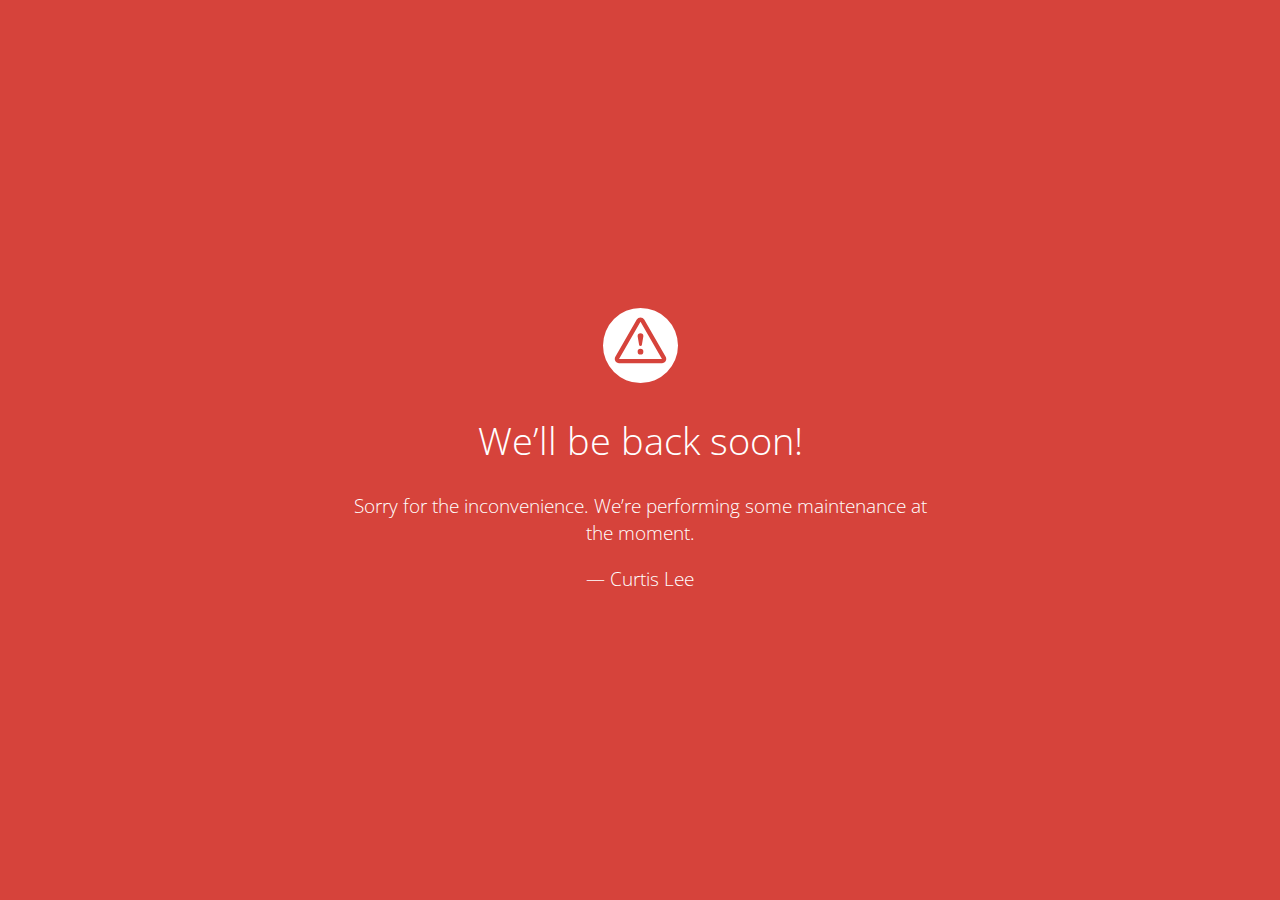
<file: maintain/index.html>
<!DOCTYPE html>
<html lang="en">
  <head>
    <title>Site Maintenance - CansCurtis</title>
    <meta name="robots" content="noindex,nofollow" />
    <meta name="googlebot" content="noindex,nofollow" />
    <link href="https://fonts.googleapis.com/css?family=Open+Sans:300,400,700" rel="stylesheet" />
    <meta name="viewport" content="width=device-width, initial-scale=1" />
    <style>
      html,
      body {
        padding: 0;
        margin: 0;
        width: 100%;
        height: 100%;
      }
      * {
        box-sizing: border-box;
      }
      body {
        text-align: center;
        padding: 0;
        background: #d6433b;
        color: #fff;
        font-family: Open Sans;
      }
      h1 {
        font-size: 2em;
        font-weight: 100;
        text-align: center;
      }
      body {
        font-family: Open Sans;
        font-weight: 100;
        font-size: 1.2em;
        color: #fff;
        text-align: center;
        display: -webkit-box;
        display: -ms-flexbox;
        display: flex;
        -webkit-box-pack: center;
        -ms-flex-pack: center;
        justify-content: center;
        -webkit-box-align: center;
        -ms-flex-align: center;
        align-items: center;
      }
      article {
        display: block;
        width: 700px;
        padding: 50px;
        margin: 0 auto;
      }
      a {
        color: #fff;
        font-weight: bold;
      }
      a:hover {
        text-decoration: none;
      }
      svg {
        width: 75px;
        margin-top: 1em;
      }
    </style>
  </head>
  <body>
    <article>
      <svg xmlns="http://www.w3.org/2000/svg" viewBox="0 0 202.24 202.24">
        <defs>
          <style>
            .cls-1 {
              fill: #fff;
            }
          </style>
        </defs>
        <title>Asset 3</title>
        <g id="Layer_2" data-name="Layer 2">
          <g id="Capa_1" data-name="Capa 1">
            <path
              class="cls-1"
              d="M101.12,0A101.12,101.12,0,1,0,202.24,101.12,101.12,101.12,0,0,0,101.12,0ZM159,148.76H43.28a11.57,11.57,0,0,1-10-17.34L91.09,31.16a11.57,11.57,0,0,1,20.06,0L169,131.43a11.57,11.57,0,0,1-10,17.34Z"
            />
            <path
              class="cls-1"
              d="M101.12,36.93h0L43.27,137.21H159L101.13,36.94Zm0,88.7a7.71,7.71,0,1,1,7.71-7.71A7.71,7.71,0,0,1,101.12,125.63Zm7.71-50.13a7.56,7.56,0,0,1-.11,1.3l-3.8,22.49a3.86,3.86,0,0,1-7.61,0l-3.8-22.49a8,8,0,0,1-.11-1.3,7.71,7.71,0,1,1,15.43,0Z"
            />
          </g>
        </g>
      </svg>
      <h1>We&rsquo;ll be back soon!</h1>
      <div>
        <p>Sorry for the inconvenience. We&rsquo;re performing some maintenance at the moment.</p>
        <p>&mdash; Curtis Lee</p>
      </div>
    </article>
  </body>
</html>
</file>
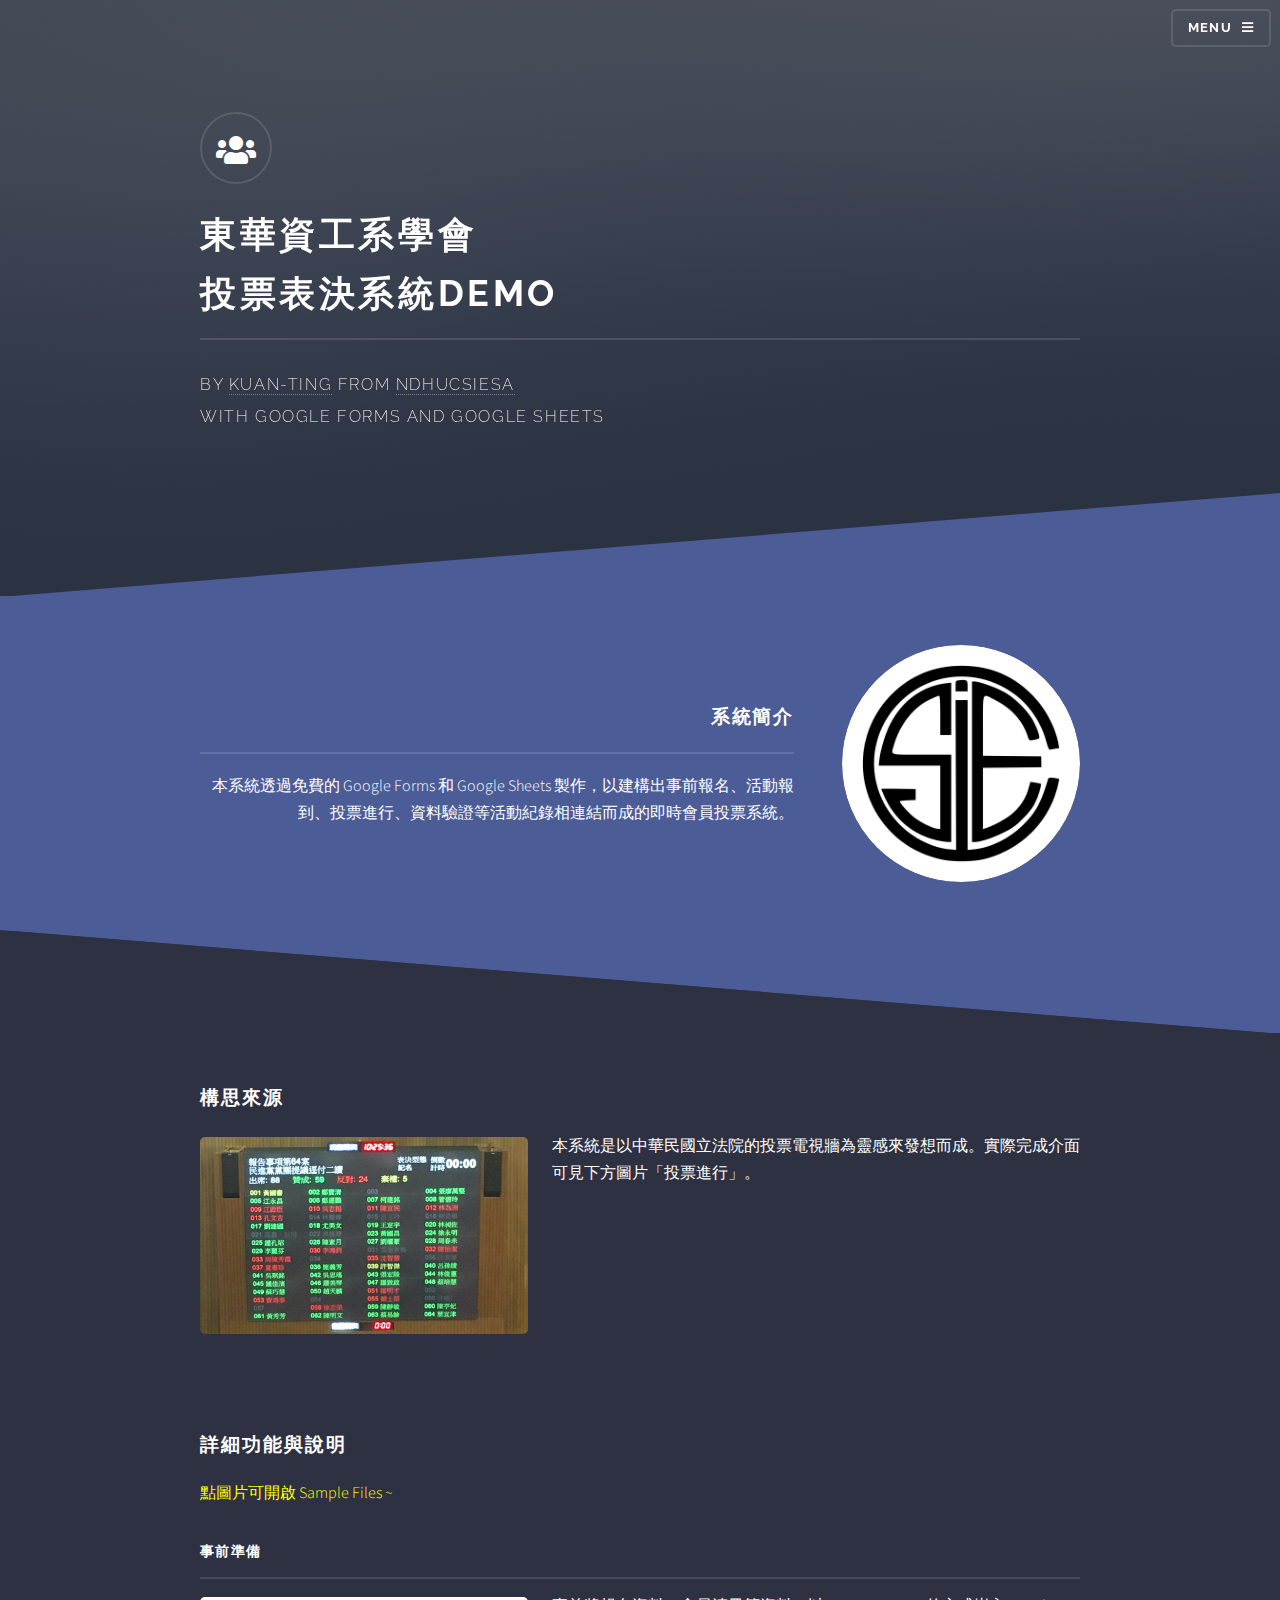
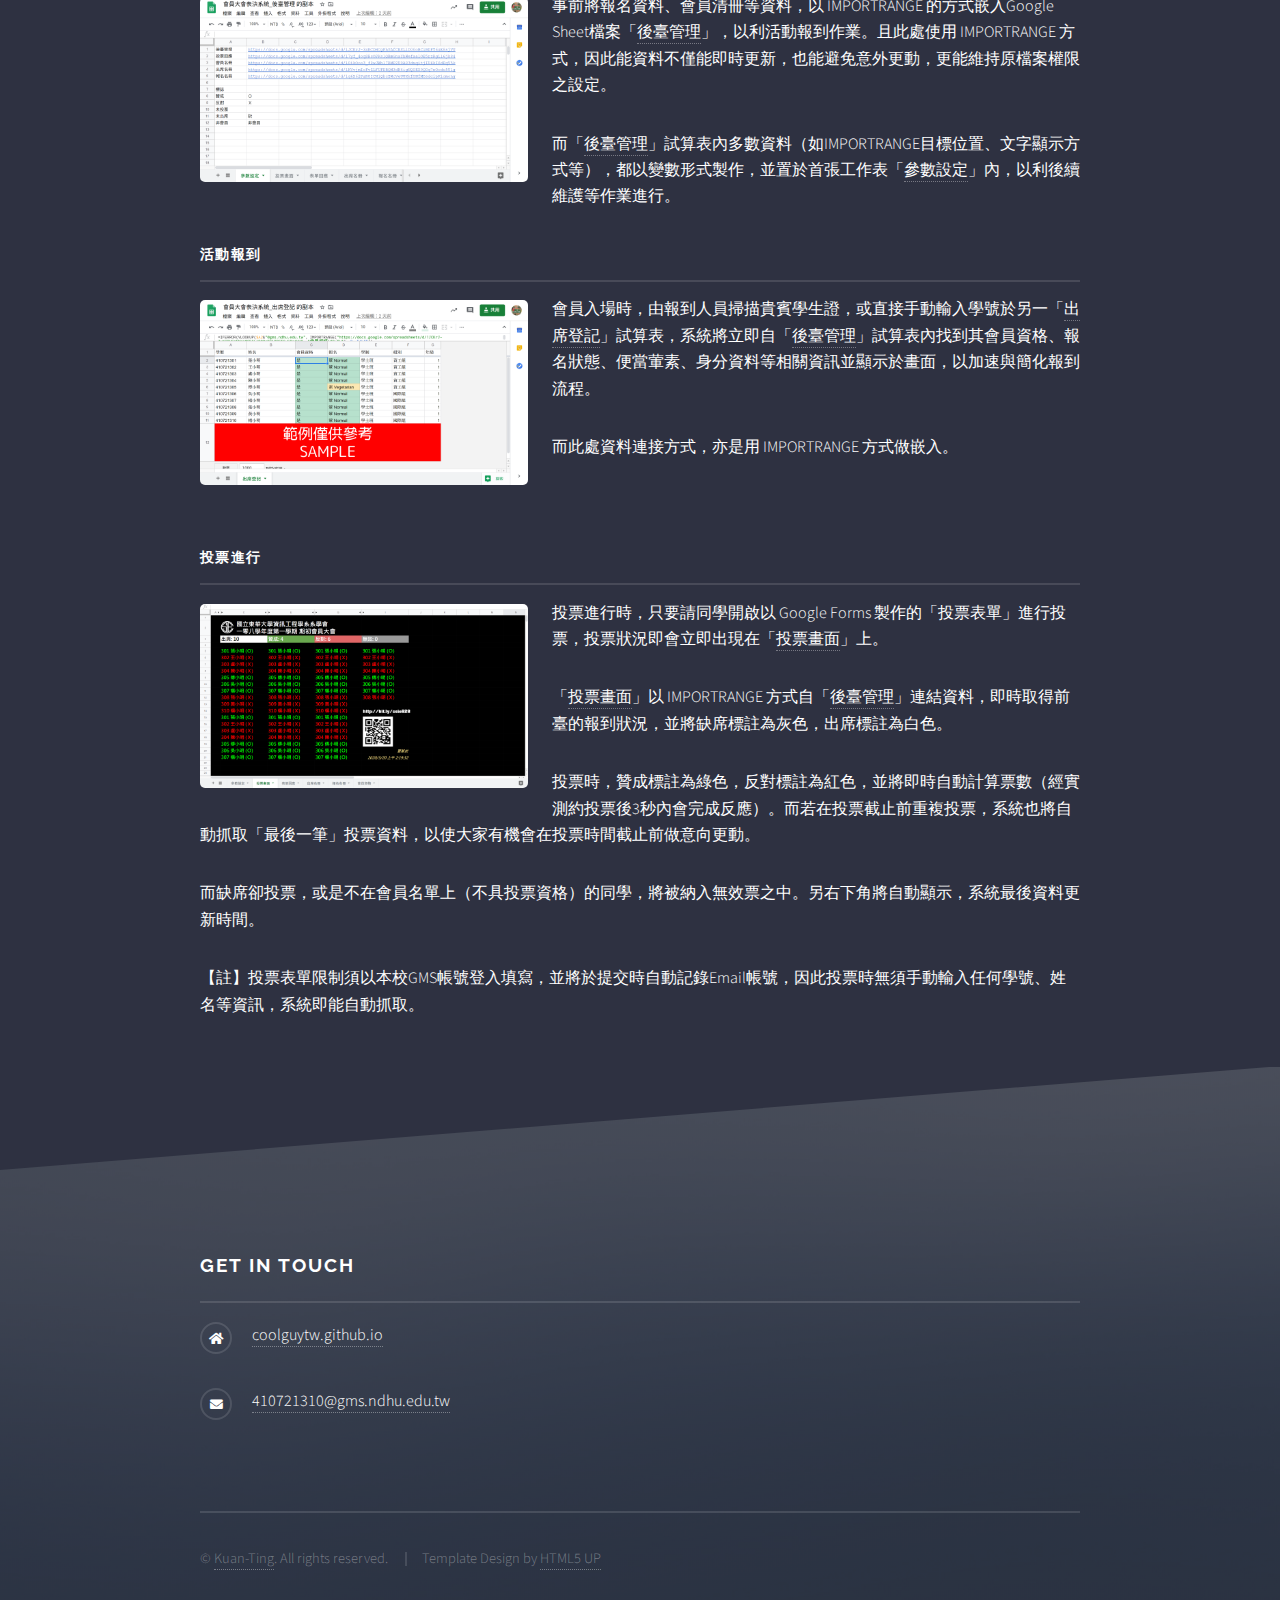
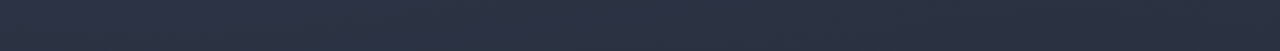
<file: project/2019/csie-voting19/index.html>
<!DOCTYPE html>
<!--
	Solid State by HTML5 UP
	html5up.net | @ajlkn
	Free for personal and commercial use under the CCA 3.0 license (html5up.net/license)
-->
<html>
  <head>
    <title>投票表決系統DEMO | Kuan-Ting</title>
    <meta charset="utf-8" />
    <meta
      name="viewport"
      content="width=device-width, initial-scale=1, user-scalable=no"
    />
    <link rel="stylesheet" href="assets/css/main.css" />
    <noscript
      ><link rel="stylesheet" href="assets/css/noscript.css"
    /></noscript>
    <link
      href="/assets/icons/favicon.ico"
      rel="shortcut icon"
      type="image/x-icon"
    />
    <link href="/assets/icons/favicon.ico" rel="bookmark" />
    <link
      href="/assets/icons/apple-touch-icon.png"
      rel="apple-touch-icon"
      type="image/png"
    />
  </head>
  <body class="is-preload">
    <!-- Page Wrapper -->
    <div id="page-wrapper">
      <!-- Header -->
      <header id="header" class="alt">
        <h1><a href="index.html">投票表決系統DEMO | Kuan-Ting</a></h1>
        <nav>
          <a href="#menu">Menu</a>
        </nav>
      </header>

      <!-- Menu -->
      <nav id="menu">
        <div class="inner">
          <h2>投票表決系統DEMO<br />By Kuan-Ting</h2>
          <ul class="links">
            <li><a href="#intro">系統簡介</a></li>
            <li><a href="#details">詳細功能與說明</a></li>
            <li><a href="/">GET IN TOUCH</a></li>
          </ul>
          <a href="#" class="close">Close</a>
        </div>
      </nav>

      <!-- Banner -->
      <section id="banner">
        <div class="inner">
          <div class="logo"><span class="icon solid fa-users"></span></div>
          <h2>東華資工系學會<br />投票表決系統DEMO</h2>
          <p>
            By
            <a target="_blank" href="https://coolguytw.github.io/">Kuan-Ting</a>
            from
            <a target="_blank" href="https://ndhucsiesa.blogspot.com/"
              >NDHUCSIESA</a
            ><br />with Google Forms and Google Sheets
          </p>
        </div>
      </section>

      <!-- Wrapper -->
      <section id="wrapper">
        <!-- Intro -->
        <section id="intro" class="wrapper spotlight style1">
          <div class="inner">
            <a href="#" class="image"
              ><img src="images/ndhucsiesa_logo.png" alt=""
            /></a>
            <div class="content">
              <h2 class="major">系統簡介</h2>
              <p>
                本系統透過免費的 Google Forms 和 Google Sheets
                製作，以建構出事前報名、活動報到、投票進行、資料驗證等活動紀錄相連結而成的即時會員投票系統。
              </p>
            </div>
          </div>
        </section>

        <!-- Details -->
        <section id="details" class="wrapper alt style1">
          <div class="inner">
            <h2>構思來源</h2>
            <p>
              <span class="image left"
                ><img
                  src="images/legislature.jpg"
                  alt="立法院投票電視牆" /></span
              >本系統是以中華民國立法院的投票電視牆為靈感來發想而成。實際完成介面可見下方圖片「投票進行」。
            </p>
            <br /><br /><br /><br /><br /><br /><br /><br />

            <h2>詳細功能與說明</h2>
            <p style="color: yellow">點圖片可開啟 Sample Files ~</p>
            <h3 class="major">事前準備</h3>
            <p>
              <span class="image left"
                ><a
                  target="blank"
                  href="https://drive.google.com/open?id=1JCKrJ-3xKCDHCgFhYAfCESL1D00oBC1BDFT6uE8sjVU"
                  title="事前準備"
                  ><img
                    src="images/screenshot01.png"
                    alt="事前準備" /></a></span
              >事前將報名資料、會員清冊等資料，以 IMPORTRANGE 的方式嵌入Google
              Sheet檔案「<a
                target="blank"
                href="https://drive.google.com/open?id=1JCKrJ-3xKCDHCgFhYAfCESL1D00oBC1BDFT6uE8sjVU"
                >後臺管理</a
              >」，以利活動報到作業。且此處使用 IMPORTRANGE
              方式，因此能資料不僅能即時更新，也能避免意外更動，更能維持原檔案權限之設定。
            </p>
            <p>
              而「<a
                target="blank"
                href=" https://drive.google.com/open?id=1JCKrJ-3xKCDHCgFhYAfCESL1D00oBC1BDFT6uE8sjVU"
                >後臺管理</a
              >」試算表內多數資料（如IMPORTRANGE目標位置、文字顯示方式等），都以變數形式製作，並置於首張工作表「<a
                target="blank"
                href="https://docs.google.com/spreadsheets/d/1JCKrJ-3xKCDHCgFhYAfCESL1D00oBC1BDFT6uE8sjVU/edit#gid=1357248473"
                >參數設定</a
              >」內，以利後續維護等作業進行。
            </p>

            <h3 class="major">活動報到</h3>
            <p>
              <span class="image left"
                ><a
                  target="blank"
                  href="https://drive.google.com/open?id=1KVvjmIoFvZLFUFDBQM3dN4igNQOEX9QDq7nOodu5U1g"
                  title="會員入場"
                  ><img
                    src="images/screenshot02.png"
                    alt="活動報到" /></a></span
              >會員入場時，由報到人員掃描貴賓學生證，或直接手動輸入學號於另一「<a
                target="blank"
                href="https://drive.google.com/open?id=1KVvjmIoFvZLFUFDBQM3dN4igNQOEX9QDq7nOodu5U1g"
                >出席登記</a
              >」試算表，系統將立即自「<a
                target="blank"
                href="https://drive.google.com/open?id=1JCKrJ-3xKCDHCgFhYAfCESL1D00oBC1BDFT6uE8sjVU"
                >後臺管理</a
              >」試算表內找到其會員資格、報名狀態、便當葷素、身分資料等相關資訊並顯示於畫面，以加速與簡化報到流程。
            </p>
            <p>而此處資料連接方式，亦是用 IMPORTRANGE 方式做嵌入。</p>
            <br /><br />

            <h3 class="major">投票進行</h3>
            <p>
              <span class="image left"
                ><a
                  target="blank"
                  href="https://drive.google.com/open?id=1UKg3ooxEU3pmkzBhVmnc7JZNTf9WFcHidUvTNvfTfbw"
                  title="會員入場"
                  ><img
                    src="images/screenshot03.png"
                    alt="投票進行" /></a></span
              >投票進行時，只要請同學開啟以 Google Forms
              製作的「投票表單」進行投票，投票狀況即會立即出現在「<a
                target="blank"
                href="https://docs.google.com/forms/d/e/1FAIpQLSedKtFA9jhAfjaoER38psKA85rZqG67lqlcsPlODMVQ80o3cg/viewform"
                >投票畫面</a
              >」上。
            </p>
            <p>
              「<a
                target="blank"
                href="https://docs.google.com/forms/d/e/1FAIpQLSedKtFA9jhAfjaoER38psKA85rZqG67lqlcsPlODMVQ80o3cg/viewform"
                >投票畫面</a
              >」以 IMPORTRANGE 方式自「<a
                target="blank"
                href="https://drive.google.com/open?id=1JCKrJ-3xKCDHCgFhYAfCESL1D00oBC1BDFT6uE8sjVU"
                >後臺管理</a
              >」連結資料，即時取得前臺的報到狀況，並將缺席標註為灰色，出席標註為白色。
            </p>
            <p>
              投票時，贊成標註為綠色，反對標註為紅色，並將即時自動計算票數（經實測約投票後3秒內會完成反應）。而若在投票截止前重複投票，系統也將自動抓取「最後一筆」投票資料，以使大家有機會在投票時間截止前做意向更動。
            </p>
            <p>
              而缺席卻投票，或是不在會員名單上（不具投票資格）的同學，將被納入無效票之中。另右下角將自動顯示，系統最後資料更新時間。
            </p>
            <p>
              【註】投票表單限制須以本校GMS帳號登入填寫，並將於提交時自動記錄Email帳號，因此投票時無須手動輸入任何學號、姓名等資訊，系統即能自動抓取。
            </p>
          </div>
        </section>
      </section>

      <!-- Footer -->
      <section id="footer">
        <div class="inner">
          <h2 class="major">Get in touch</h2>
          <ul class="contact">
            <li class="icon solid fa-home">
              <a target="_blank" href="https://coolguytw.github.io/"
                >coolguytw.github.io</a
              >
            </li>
            <li class="icon solid fa-envelope">
              <a
                target="_blank"
                href="mailto:410721310@gms.ndhu.edu.tw?subject=&body=From%20coolguytw.github.io/csie-voting19%0A"
                >410721310@gms.ndhu.edu.tw</a
              >
            </li>
          </ul>

          <ul class="copyright">
            <li>
              &copy; <a href="https://coolguytw.github.io/">Kuan-Ting</a>. All
              rights reserved.
            </li>
            <li>
              Template Design by <a href="http://html5up.net">HTML5 UP</a>
            </li>
          </ul>
        </div>
      </section>
    </div>

    <!-- Scripts -->
    <script src="assets/js/jquery.min.js"></script>
    <script src="assets/js/jquery.scrollex.min.js"></script>
    <script src="assets/js/browser.min.js"></script>
    <script src="assets/js/breakpoints.min.js"></script>
    <script src="assets/js/util.js"></script>
    <script src="assets/js/main.js"></script>
  </body>
</html>
</file>
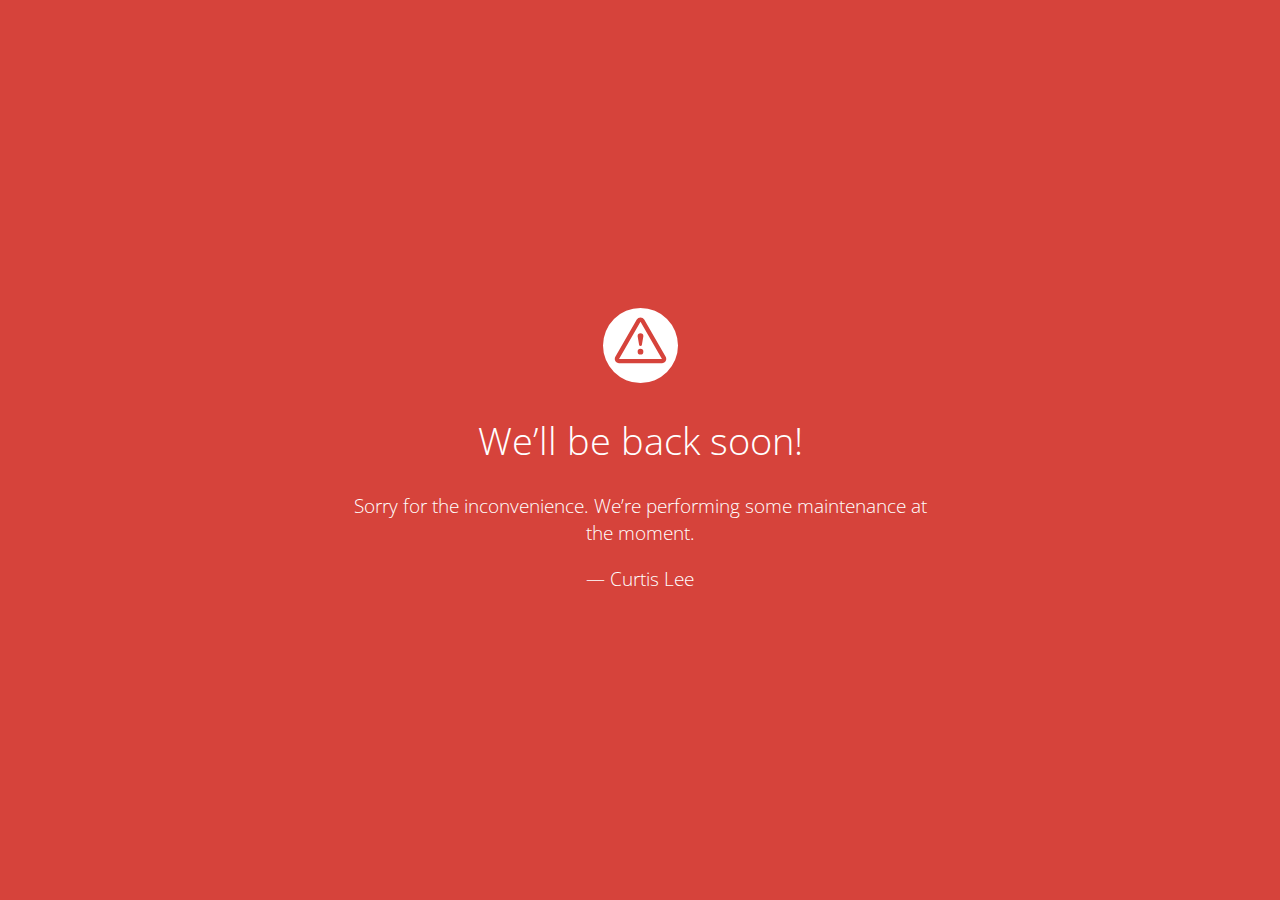
<file: maintenance.html>
<!doctype html>
<title>Site Maintenance - CansCurtis</title>
<link href="https://fonts.googleapis.com/css?family=Open+Sans:300,400,700" rel="stylesheet">
<meta name="viewport" content="width=device-width, initial-scale=1" >
<style>
  html, body { padding: 0; margin: 0; width: 100%; height: 100%; }
  * {box-sizing: border-box;}
  body { text-align: center; padding: 0; background: #d6433b; color: #fff; font-family: Open Sans; }
  h1 { font-size: 2em; font-weight: 100; text-align: center;}
  body { font-family: Open Sans; font-weight: 100; font-size: 1.2em; color: #fff; text-align: center; display: -webkit-box; display: -ms-flexbox; display: flex; -webkit-box-pack: center; -ms-flex-pack: center; justify-content: center; -webkit-box-align: center; -ms-flex-align: center; align-items: center;}
  article { display: block; width: 700px; padding: 50px; margin: 0 auto; }
  a { color: #fff; font-weight: bold;}
  a:hover { text-decoration: none; }
  svg { width: 75px; margin-top: 1em; }
</style>

<article>
    <svg xmlns="http://www.w3.org/2000/svg" viewBox="0 0 202.24 202.24"><defs><style>.cls-1{fill:#fff;}</style></defs><title>Asset 3</title><g id="Layer_2" data-name="Layer 2"><g id="Capa_1" data-name="Capa 1"><path class="cls-1" d="M101.12,0A101.12,101.12,0,1,0,202.24,101.12,101.12,101.12,0,0,0,101.12,0ZM159,148.76H43.28a11.57,11.57,0,0,1-10-17.34L91.09,31.16a11.57,11.57,0,0,1,20.06,0L169,131.43a11.57,11.57,0,0,1-10,17.34Z"/><path class="cls-1" d="M101.12,36.93h0L43.27,137.21H159L101.13,36.94Zm0,88.7a7.71,7.71,0,1,1,7.71-7.71A7.71,7.71,0,0,1,101.12,125.63Zm7.71-50.13a7.56,7.56,0,0,1-.11,1.3l-3.8,22.49a3.86,3.86,0,0,1-7.61,0l-3.8-22.49a8,8,0,0,1-.11-1.3,7.71,7.71,0,1,1,15.43,0Z"/></g></g></svg>
    <h1>We&rsquo;ll be back soon!</h1>
    <div>
        <p>Sorry for the inconvenience. We&rsquo;re performing some maintenance at the moment.</p>
        <p>&mdash; Curtis Lee</p>
    </div>
</article>
</file>
<file: project/2019/csie-voting19/assets/css/noscript.css>
/*
	Solid State by HTML5 UP
	html5up.net | @ajlkn
	Free for personal and commercial use under the CCA 3.0 license (html5up.net/license)
*/

/* Banner */

	body.is-preload #banner .logo {
		-moz-transform: none;
		-webkit-transform: none;
		-ms-transform: none;
		transform: none;
		opacity: 1;
	}

	body.is-preload #banner h2 {
		opacity: 1;
		-moz-transform: none;
		-webkit-transform: none;
		-ms-transform: none;
		transform: none;
		-moz-filter: none;
		-webkit-filter: none;
		-ms-filter: none;
		filter: none;
	}

	body.is-preload #banner p {
		opacity: 01;
		-moz-transform: none;
		-webkit-transform: none;
		-ms-transform: none;
		transform: none;
		-moz-filter: none;
		-webkit-filter: none;
		-ms-filter: none;
		filter: none;
	}
</file>
<file: project/2019/csie-voting19/assets/css/main.css>
@import url(fontawesome-all.min.css);
@import url("https://fonts.googleapis.com/css?family=Raleway:200,700|Source+Sans+Pro:300,600,300italic,600italic");

/*
	Solid State by HTML5 UP
	html5up.net | @ajlkn
	Free for personal and commercial use under the CCA 3.0 license (html5up.net/license)
*/

html, body, div, span, applet, object,
iframe, h1, h2, h3, h4, h5, h6, p, blockquote,
pre, a, abbr, acronym, address, big, cite,
code, del, dfn, em, img, ins, kbd, q, s, samp,
small, strike, strong, sub, sup, tt, var, b,
u, i, center, dl, dt, dd, ol, ul, li, fieldset,
form, label, legend, table, caption, tbody,
tfoot, thead, tr, th, td, article, aside,
canvas, details, embed, figure, figcaption,
footer, header, hgroup, menu, nav, output, ruby,
section, summary, time, mark, audio, video {
	margin: 0;
	padding: 0;
	border: 0;
	font-size: 100%;
	font: inherit;
	vertical-align: baseline;}

article, aside, details, figcaption, figure,
footer, header, hgroup, menu, nav, section {
	display: block;}

body {
	line-height: 1;
}

ol, ul {
	list-style: none;
}

blockquote, q {
	quotes: none;
}

	blockquote:before, blockquote:after, q:before, q:after {
		content: '';
		content: none;
	}

table {
	border-collapse: collapse;
	border-spacing: 0;
}

body {
	-webkit-text-size-adjust: none;
}

mark {
	background-color: transparent;
	color: inherit;
}

input::-moz-focus-inner {
	border: 0;
	padding: 0;
}

input, select, textarea {
	-moz-appearance: none;
	-webkit-appearance: none;
	-ms-appearance: none;
	appearance: none;
}

/* Basic */

	@-ms-viewport {
		width: device-width;
	}

	body {
		-ms-overflow-style: scrollbar;
	}

	@media screen and (max-width: 480px) {

		html, body {
			min-width: 320px;
		}

	}

	html {
		box-sizing: border-box;
	}

	*, *:before, *:after {
		box-sizing: inherit;
	}

	body {
		background-color: #2e3141;
		background-image: linear-gradient(to top, rgba(46, 49, 65, 0.8), rgba(46, 49, 65, 0.8)), url("../../images/bg.jpg");
		background-size: auto, cover;
		background-attachment: fixed, fixed;
		background-position: center, center;
	}

		body.is-preload *, body.is-preload *:before, body.is-preload *:after {
			-moz-animation: none !important;
			-webkit-animation: none !important;
			-ms-animation: none !important;
			animation: none !important;
			-moz-transition: none !important;
			-webkit-transition: none !important;
			-ms-transition: none !important;
			transition: none !important;
		}

/* Type */

	body, input, select, textarea {
		color: #ffffff;
		font-family: "Source Sans Pro", Helvetica, sans-serif;
		font-size: 16.5pt;
		font-weight: 300;
		line-height: 1.65;
	}

		@media screen and (max-width: 1680px) {

			body, input, select, textarea {
				font-size: 13pt;
			}

		}

		@media screen and (max-width: 1280px) {

			body, input, select, textarea {
				font-size: 12pt;
			}

		}

		@media screen and (max-width: 980px) {

			body, input, select, textarea {
				font-size: 12pt;
			}

		}

		@media screen and (max-width: 736px) {

			body, input, select, textarea {
				font-size: 12pt;
			}

		}

		@media screen and (max-width: 480px) {

			body, input, select, textarea {
				font-size: 12pt;
			}

		}

	a {
		-moz-transition: color 0.2s ease-in-out, border-bottom-color 0.2s ease-in-out;
		-webkit-transition: color 0.2s ease-in-out, border-bottom-color 0.2s ease-in-out;
		-ms-transition: color 0.2s ease-in-out, border-bottom-color 0.2s ease-in-out;
		transition: color 0.2s ease-in-out, border-bottom-color 0.2s ease-in-out;
		border-bottom: dotted 1px rgba(255, 255, 255, 0.35);
		color: #ffffff;
		text-decoration: none;
	}

		a:hover {
			border-bottom-color: transparent;
			color: #ffffff !important;
		}

		a.special:not(.button) {
			text-decoration: none;
			border-bottom: 0;
			display: block;
			font-family: Raleway, Helvetica, sans-serif;
			font-size: 0.8em;
			font-weight: 700;
			letter-spacing: 0.1em;
			margin: 0 0 2em 0;
			text-transform: uppercase;
		}

			a.special:not(.button):before {
				-moz-osx-font-smoothing: grayscale;
				-webkit-font-smoothing: antialiased;
				display: inline-block;
				font-style: normal;
				font-variant: normal;
				text-rendering: auto;
				line-height: 1;
				text-transform: none !important;
				font-family: 'Font Awesome 5 Free';
				font-weight: 900;
			}

			a.special:not(.button):before {
				-moz-transition: background-color 0.2s ease-in-out;
				-webkit-transition: background-color 0.2s ease-in-out;
				-ms-transition: background-color 0.2s ease-in-out;
				transition: background-color 0.2s ease-in-out;
				border-radius: 100%;
				border: solid 2px rgba(255, 255, 255, 0.125);
				content: '\f105';
				display: inline-block;
				font-size: 1.25em;
				height: 2em;
				line-height: 1.75em;
				margin-right: 0.85em;
				text-align: center;
				text-indent: 0.15em;
				vertical-align: middle;
				width: 2em;
			}

			a.special:not(.button):hover:before {
				background-color: rgba(255, 255, 255, 0.025);
			}

			a.special:not(.button):active:before {
				background-color: rgba(255, 255, 255, 0.075);
			}

	strong, b {
		color: #ffffff;
		font-weight: 600;
	}

	em, i {
		font-style: italic;
	}

	p {
		margin: 0 0 2em 0;
	}

	h1, h2, h3, h4, h5, h6 {
		color: #ffffff;
		font-family: Raleway, Helvetica, sans-serif;
		font-weight: 700;
		letter-spacing: 0.1em;
		margin: 0 0 1em 0;
		text-transform: uppercase;
	}

		h1 a, h2 a, h3 a, h4 a, h5 a, h6 a {
			color: inherit;
			text-decoration: none;
			border-bottom: 0;
		}

		h1 span, h2 span, h3 span, h4 span, h5 span, h6 span {
			font-weight: 200;
		}

		h1.major, h2.major, h3.major, h4.major, h5.major, h6.major {
			padding-bottom: 1em;
			border-bottom: solid 2px rgba(255, 255, 255, 0.125);
		}

	h2 {
		font-size: 1.2em;
	}

	h3 {
		font-size: 0.9em;
	}

	h4 {
		font-size: 0.7em;
	}

	h5 {
		font-size: 0.7em;
	}

	h6 {
		font-size: 0.7em;
	}

	@media screen and (max-width: 736px) {

		h2 {
			font-size: 1em;
		}

		h3 {
			font-size: 0.8em;
		}

	}

	sub {
		font-size: 0.8em;
		position: relative;
		top: 0.5em;
	}

	sup {
		font-size: 0.8em;
		position: relative;
		top: -0.5em;
	}

	blockquote {
		border-left: solid 4px rgba(255, 255, 255, 0.125);
		font-style: italic;
		margin: 0 0 2em 0;
		padding: 0.5em 0 0.5em 2em;
	}

	code {
		background: rgba(255, 255, 255, 0.025);
		border-radius: 5px;
		border: solid 2px rgba(255, 255, 255, 0.125);
		font-family: "Courier New", monospace;
		font-size: 0.9em;
		margin: 0 0.25em;
		padding: 0.25em 0.65em;
	}

	pre {
		-webkit-overflow-scrolling: touch;
		font-family: "Courier New", monospace;
		font-size: 0.9em;
		margin: 0 0 2em 0;
	}

		pre code {
			display: block;
			line-height: 1.75em;
			padding: 1em 1.5em;
			overflow-x: auto;
		}

	hr {
		border: 0;
		border-bottom: solid 2px rgba(255, 255, 255, 0.125);
		margin: 2.5em 0;
	}

		hr.major {
			margin: 4em 0;
		}

	.align-left {
		text-align: left;
	}

	.align-center {
		text-align: center;
	}

	.align-right {
		text-align: right;
	}

/* Row */

	.row {
		display: flex;
		flex-wrap: wrap;
		box-sizing: border-box;
		align-items: stretch;
	}

		.row > * {
			box-sizing: border-box;
		}

		.row.gtr-uniform > * > :last-child {
			margin-bottom: 0;
		}

		.row.aln-left {
			justify-content: flex-start;
		}

		.row.aln-center {
			justify-content: center;
		}

		.row.aln-right {
			justify-content: flex-end;
		}

		.row.aln-top {
			align-items: flex-start;
		}

		.row.aln-middle {
			align-items: center;
		}

		.row.aln-bottom {
			align-items: flex-end;
		}

		.row > .imp {
			order: -1;
		}

		.row > .col-1 {
			width: 8.33333%;
		}

		.row > .off-1 {
			margin-left: 8.33333%;
		}

		.row > .col-2 {
			width: 16.66667%;
		}

		.row > .off-2 {
			margin-left: 16.66667%;
		}

		.row > .col-3 {
			width: 25%;
		}

		.row > .off-3 {
			margin-left: 25%;
		}

		.row > .col-4 {
			width: 33.33333%;
		}

		.row > .off-4 {
			margin-left: 33.33333%;
		}

		.row > .col-5 {
			width: 41.66667%;
		}

		.row > .off-5 {
			margin-left: 41.66667%;
		}

		.row > .col-6 {
			width: 50%;
		}

		.row > .off-6 {
			margin-left: 50%;
		}

		.row > .col-7 {
			width: 58.33333%;
		}

		.row > .off-7 {
			margin-left: 58.33333%;
		}

		.row > .col-8 {
			width: 66.66667%;
		}

		.row > .off-8 {
			margin-left: 66.66667%;
		}

		.row > .col-9 {
			width: 75%;
		}

		.row > .off-9 {
			margin-left: 75%;
		}

		.row > .col-10 {
			width: 83.33333%;
		}

		.row > .off-10 {
			margin-left: 83.33333%;
		}

		.row > .col-11 {
			width: 91.66667%;
		}

		.row > .off-11 {
			margin-left: 91.66667%;
		}

		.row > .col-12 {
			width: 100%;
		}

		.row > .off-12 {
			margin-left: 100%;
		}

		.row.gtr-0 {
			margin-top: 0;
			margin-left: 0em;
		}

			.row.gtr-0 > * {
				padding: 0 0 0 0em;
			}

			.row.gtr-0.gtr-uniform {
				margin-top: 0em;
			}

				.row.gtr-0.gtr-uniform > * {
					padding-top: 0em;
				}

		.row.gtr-25 {
			margin-top: 0;
			margin-left: -0.4375em;
		}

			.row.gtr-25 > * {
				padding: 0 0 0 0.4375em;
			}

			.row.gtr-25.gtr-uniform {
				margin-top: -0.4375em;
			}

				.row.gtr-25.gtr-uniform > * {
					padding-top: 0.4375em;
				}

		.row.gtr-50 {
			margin-top: 0;
			margin-left: -0.875em;
		}

			.row.gtr-50 > * {
				padding: 0 0 0 0.875em;
			}

			.row.gtr-50.gtr-uniform {
				margin-top: -0.875em;
			}

				.row.gtr-50.gtr-uniform > * {
					padding-top: 0.875em;
				}

		.row {
			margin-top: 0;
			margin-left: -1.75em;
		}

			.row > * {
				padding: 0 0 0 1.75em;
			}

			.row.gtr-uniform {
				margin-top: -1.75em;
			}

				.row.gtr-uniform > * {
					padding-top: 1.75em;
				}

		.row.gtr-150 {
			margin-top: 0;
			margin-left: -2.625em;
		}

			.row.gtr-150 > * {
				padding: 0 0 0 2.625em;
			}

			.row.gtr-150.gtr-uniform {
				margin-top: -2.625em;
			}

				.row.gtr-150.gtr-uniform > * {
					padding-top: 2.625em;
				}

		.row.gtr-200 {
			margin-top: 0;
			margin-left: -3.5em;
		}

			.row.gtr-200 > * {
				padding: 0 0 0 3.5em;
			}

			.row.gtr-200.gtr-uniform {
				margin-top: -3.5em;
			}

				.row.gtr-200.gtr-uniform > * {
					padding-top: 3.5em;
				}

		@media screen and (max-width: 1680px) {

			.row {
				display: flex;
				flex-wrap: wrap;
				box-sizing: border-box;
				align-items: stretch;
			}

				.row > * {
					box-sizing: border-box;
				}

				.row.gtr-uniform > * > :last-child {
					margin-bottom: 0;
				}

				.row.aln-left {
					justify-content: flex-start;
				}

				.row.aln-center {
					justify-content: center;
				}

				.row.aln-right {
					justify-content: flex-end;
				}

				.row.aln-top {
					align-items: flex-start;
				}

				.row.aln-middle {
					align-items: center;
				}

				.row.aln-bottom {
					align-items: flex-end;
				}

				.row > .imp-xlarge {
					order: -1;
				}

				.row > .col-1-xlarge {
					width: 8.33333%;
				}

				.row > .off-1-xlarge {
					margin-left: 8.33333%;
				}

				.row > .col-2-xlarge {
					width: 16.66667%;
				}

				.row > .off-2-xlarge {
					margin-left: 16.66667%;
				}

				.row > .col-3-xlarge {
					width: 25%;
				}

				.row > .off-3-xlarge {
					margin-left: 25%;
				}

				.row > .col-4-xlarge {
					width: 33.33333%;
				}

				.row > .off-4-xlarge {
					margin-left: 33.33333%;
				}

				.row > .col-5-xlarge {
					width: 41.66667%;
				}

				.row > .off-5-xlarge {
					margin-left: 41.66667%;
				}

				.row > .col-6-xlarge {
					width: 50%;
				}

				.row > .off-6-xlarge {
					margin-left: 50%;
				}

				.row > .col-7-xlarge {
					width: 58.33333%;
				}

				.row > .off-7-xlarge {
					margin-left: 58.33333%;
				}

				.row > .col-8-xlarge {
					width: 66.66667%;
				}

				.row > .off-8-xlarge {
					margin-left: 66.66667%;
				}

				.row > .col-9-xlarge {
					width: 75%;
				}

				.row > .off-9-xlarge {
					margin-left: 75%;
				}

				.row > .col-10-xlarge {
					width: 83.33333%;
				}

				.row > .off-10-xlarge {
					margin-left: 83.33333%;
				}

				.row > .col-11-xlarge {
					width: 91.66667%;
				}

				.row > .off-11-xlarge {
					margin-left: 91.66667%;
				}

				.row > .col-12-xlarge {
					width: 100%;
				}

				.row > .off-12-xlarge {
					margin-left: 100%;
				}

				.row.gtr-0 {
					margin-top: 0;
					margin-left: 0em;
				}

					.row.gtr-0 > * {
						padding: 0 0 0 0em;
					}

					.row.gtr-0.gtr-uniform {
						margin-top: 0em;
					}

						.row.gtr-0.gtr-uniform > * {
							padding-top: 0em;
						}

				.row.gtr-25 {
					margin-top: 0;
					margin-left: -0.4375em;
				}

					.row.gtr-25 > * {
						padding: 0 0 0 0.4375em;
					}

					.row.gtr-25.gtr-uniform {
						margin-top: -0.4375em;
					}

						.row.gtr-25.gtr-uniform > * {
							padding-top: 0.4375em;
						}

				.row.gtr-50 {
					margin-top: 0;
					margin-left: -0.875em;
				}

					.row.gtr-50 > * {
						padding: 0 0 0 0.875em;
					}

					.row.gtr-50.gtr-uniform {
						margin-top: -0.875em;
					}

						.row.gtr-50.gtr-uniform > * {
							padding-top: 0.875em;
						}

				.row {
					margin-top: 0;
					margin-left: -1.75em;
				}

					.row > * {
						padding: 0 0 0 1.75em;
					}

					.row.gtr-uniform {
						margin-top: -1.75em;
					}

						.row.gtr-uniform > * {
							padding-top: 1.75em;
						}

				.row.gtr-150 {
					margin-top: 0;
					margin-left: -2.625em;
				}

					.row.gtr-150 > * {
						padding: 0 0 0 2.625em;
					}

					.row.gtr-150.gtr-uniform {
						margin-top: -2.625em;
					}

						.row.gtr-150.gtr-uniform > * {
							padding-top: 2.625em;
						}

				.row.gtr-200 {
					margin-top: 0;
					margin-left: -3.5em;
				}

					.row.gtr-200 > * {
						padding: 0 0 0 3.5em;
					}

					.row.gtr-200.gtr-uniform {
						margin-top: -3.5em;
					}

						.row.gtr-200.gtr-uniform > * {
							padding-top: 3.5em;
						}

		}

		@media screen and (max-width: 1280px) {

			.row {
				display: flex;
				flex-wrap: wrap;
				box-sizing: border-box;
				align-items: stretch;
			}

				.row > * {
					box-sizing: border-box;
				}

				.row.gtr-uniform > * > :last-child {
					margin-bottom: 0;
				}

				.row.aln-left {
					justify-content: flex-start;
				}

				.row.aln-center {
					justify-content: center;
				}

				.row.aln-right {
					justify-content: flex-end;
				}

				.row.aln-top {
					align-items: flex-start;
				}

				.row.aln-middle {
					align-items: center;
				}

				.row.aln-bottom {
					align-items: flex-end;
				}

				.row > .imp-large {
					order: -1;
				}

				.row > .col-1-large {
					width: 8.33333%;
				}

				.row > .off-1-large {
					margin-left: 8.33333%;
				}

				.row > .col-2-large {
					width: 16.66667%;
				}

				.row > .off-2-large {
					margin-left: 16.66667%;
				}

				.row > .col-3-large {
					width: 25%;
				}

				.row > .off-3-large {
					margin-left: 25%;
				}

				.row > .col-4-large {
					width: 33.33333%;
				}

				.row > .off-4-large {
					margin-left: 33.33333%;
				}

				.row > .col-5-large {
					width: 41.66667%;
				}

				.row > .off-5-large {
					margin-left: 41.66667%;
				}

				.row > .col-6-large {
					width: 50%;
				}

				.row > .off-6-large {
					margin-left: 50%;
				}

				.row > .col-7-large {
					width: 58.33333%;
				}

				.row > .off-7-large {
					margin-left: 58.33333%;
				}

				.row > .col-8-large {
					width: 66.66667%;
				}

				.row > .off-8-large {
					margin-left: 66.66667%;
				}

				.row > .col-9-large {
					width: 75%;
				}

				.row > .off-9-large {
					margin-left: 75%;
				}

				.row > .col-10-large {
					width: 83.33333%;
				}

				.row > .off-10-large {
					margin-left: 83.33333%;
				}

				.row > .col-11-large {
					width: 91.66667%;
				}

				.row > .off-11-large {
					margin-left: 91.66667%;
				}

				.row > .col-12-large {
					width: 100%;
				}

				.row > .off-12-large {
					margin-left: 100%;
				}

				.row.gtr-0 {
					margin-top: 0;
					margin-left: 0em;
				}

					.row.gtr-0 > * {
						padding: 0 0 0 0em;
					}

					.row.gtr-0.gtr-uniform {
						margin-top: 0em;
					}

						.row.gtr-0.gtr-uniform > * {
							padding-top: 0em;
						}

				.row.gtr-25 {
					margin-top: 0;
					margin-left: -0.4375em;
				}

					.row.gtr-25 > * {
						padding: 0 0 0 0.4375em;
					}

					.row.gtr-25.gtr-uniform {
						margin-top: -0.4375em;
					}

						.row.gtr-25.gtr-uniform > * {
							padding-top: 0.4375em;
						}

				.row.gtr-50 {
					margin-top: 0;
					margin-left: -0.875em;
				}

					.row.gtr-50 > * {
						padding: 0 0 0 0.875em;
					}

					.row.gtr-50.gtr-uniform {
						margin-top: -0.875em;
					}

						.row.gtr-50.gtr-uniform > * {
							padding-top: 0.875em;
						}

				.row {
					margin-top: 0;
					margin-left: -1.75em;
				}

					.row > * {
						padding: 0 0 0 1.75em;
					}

					.row.gtr-uniform {
						margin-top: -1.75em;
					}

						.row.gtr-uniform > * {
							padding-top: 1.75em;
						}

				.row.gtr-150 {
					margin-top: 0;
					margin-left: -2.625em;
				}

					.row.gtr-150 > * {
						padding: 0 0 0 2.625em;
					}

					.row.gtr-150.gtr-uniform {
						margin-top: -2.625em;
					}

						.row.gtr-150.gtr-uniform > * {
							padding-top: 2.625em;
						}

				.row.gtr-200 {
					margin-top: 0;
					margin-left: -3.5em;
				}

					.row.gtr-200 > * {
						padding: 0 0 0 3.5em;
					}

					.row.gtr-200.gtr-uniform {
						margin-top: -3.5em;
					}

						.row.gtr-200.gtr-uniform > * {
							padding-top: 3.5em;
						}

		}

		@media screen and (max-width: 980px) {

			.row {
				display: flex;
				flex-wrap: wrap;
				box-sizing: border-box;
				align-items: stretch;
			}

				.row > * {
					box-sizing: border-box;
				}

				.row.gtr-uniform > * > :last-child {
					margin-bottom: 0;
				}

				.row.aln-left {
					justify-content: flex-start;
				}

				.row.aln-center {
					justify-content: center;
				}

				.row.aln-right {
					justify-content: flex-end;
				}

				.row.aln-top {
					align-items: flex-start;
				}

				.row.aln-middle {
					align-items: center;
				}

				.row.aln-bottom {
					align-items: flex-end;
				}

				.row > .imp-medium {
					order: -1;
				}

				.row > .col-1-medium {
					width: 8.33333%;
				}

				.row > .off-1-medium {
					margin-left: 8.33333%;
				}

				.row > .col-2-medium {
					width: 16.66667%;
				}

				.row > .off-2-medium {
					margin-left: 16.66667%;
				}

				.row > .col-3-medium {
					width: 25%;
				}

				.row > .off-3-medium {
					margin-left: 25%;
				}

				.row > .col-4-medium {
					width: 33.33333%;
				}

				.row > .off-4-medium {
					margin-left: 33.33333%;
				}

				.row > .col-5-medium {
					width: 41.66667%;
				}

				.row > .off-5-medium {
					margin-left: 41.66667%;
				}

				.row > .col-6-medium {
					width: 50%;
				}

				.row > .off-6-medium {
					margin-left: 50%;
				}

				.row > .col-7-medium {
					width: 58.33333%;
				}

				.row > .off-7-medium {
					margin-left: 58.33333%;
				}

				.row > .col-8-medium {
					width: 66.66667%;
				}

				.row > .off-8-medium {
					margin-left: 66.66667%;
				}

				.row > .col-9-medium {
					width: 75%;
				}

				.row > .off-9-medium {
					margin-left: 75%;
				}

				.row > .col-10-medium {
					width: 83.33333%;
				}

				.row > .off-10-medium {
					margin-left: 83.33333%;
				}

				.row > .col-11-medium {
					width: 91.66667%;
				}

				.row > .off-11-medium {
					margin-left: 91.66667%;
				}

				.row > .col-12-medium {
					width: 100%;
				}

				.row > .off-12-medium {
					margin-left: 100%;
				}

				.row.gtr-0 {
					margin-top: 0;
					margin-left: 0em;
				}

					.row.gtr-0 > * {
						padding: 0 0 0 0em;
					}

					.row.gtr-0.gtr-uniform {
						margin-top: 0em;
					}

						.row.gtr-0.gtr-uniform > * {
							padding-top: 0em;
						}

				.row.gtr-25 {
					margin-top: 0;
					margin-left: -0.4375em;
				}

					.row.gtr-25 > * {
						padding: 0 0 0 0.4375em;
					}

					.row.gtr-25.gtr-uniform {
						margin-top: -0.4375em;
					}

						.row.gtr-25.gtr-uniform > * {
							padding-top: 0.4375em;
						}

				.row.gtr-50 {
					margin-top: 0;
					margin-left: -0.875em;
				}

					.row.gtr-50 > * {
						padding: 0 0 0 0.875em;
					}

					.row.gtr-50.gtr-uniform {
						margin-top: -0.875em;
					}

						.row.gtr-50.gtr-uniform > * {
							padding-top: 0.875em;
						}

				.row {
					margin-top: 0;
					margin-left: -1.75em;
				}

					.row > * {
						padding: 0 0 0 1.75em;
					}

					.row.gtr-uniform {
						margin-top: -1.75em;
					}

						.row.gtr-uniform > * {
							padding-top: 1.75em;
						}

				.row.gtr-150 {
					margin-top: 0;
					margin-left: -2.625em;
				}

					.row.gtr-150 > * {
						padding: 0 0 0 2.625em;
					}

					.row.gtr-150.gtr-uniform {
						margin-top: -2.625em;
					}

						.row.gtr-150.gtr-uniform > * {
							padding-top: 2.625em;
						}

				.row.gtr-200 {
					margin-top: 0;
					margin-left: -3.5em;
				}

					.row.gtr-200 > * {
						padding: 0 0 0 3.5em;
					}

					.row.gtr-200.gtr-uniform {
						margin-top: -3.5em;
					}

						.row.gtr-200.gtr-uniform > * {
							padding-top: 3.5em;
						}

		}

		@media screen and (max-width: 736px) {

			.row {
				display: flex;
				flex-wrap: wrap;
				box-sizing: border-box;
				align-items: stretch;
			}

				.row > * {
					box-sizing: border-box;
				}

				.row.gtr-uniform > * > :last-child {
					margin-bottom: 0;
				}

				.row.aln-left {
					justify-content: flex-start;
				}

				.row.aln-center {
					justify-content: center;
				}

				.row.aln-right {
					justify-content: flex-end;
				}

				.row.aln-top {
					align-items: flex-start;
				}

				.row.aln-middle {
					align-items: center;
				}

				.row.aln-bottom {
					align-items: flex-end;
				}

				.row > .imp-small {
					order: -1;
				}

				.row > .col-1-small {
					width: 8.33333%;
				}

				.row > .off-1-small {
					margin-left: 8.33333%;
				}

				.row > .col-2-small {
					width: 16.66667%;
				}

				.row > .off-2-small {
					margin-left: 16.66667%;
				}

				.row > .col-3-small {
					width: 25%;
				}

				.row > .off-3-small {
					margin-left: 25%;
				}

				.row > .col-4-small {
					width: 33.33333%;
				}

				.row > .off-4-small {
					margin-left: 33.33333%;
				}

				.row > .col-5-small {
					width: 41.66667%;
				}

				.row > .off-5-small {
					margin-left: 41.66667%;
				}

				.row > .col-6-small {
					width: 50%;
				}

				.row > .off-6-small {
					margin-left: 50%;
				}

				.row > .col-7-small {
					width: 58.33333%;
				}

				.row > .off-7-small {
					margin-left: 58.33333%;
				}

				.row > .col-8-small {
					width: 66.66667%;
				}

				.row > .off-8-small {
					margin-left: 66.66667%;
				}

				.row > .col-9-small {
					width: 75%;
				}

				.row > .off-9-small {
					margin-left: 75%;
				}

				.row > .col-10-small {
					width: 83.33333%;
				}

				.row > .off-10-small {
					margin-left: 83.33333%;
				}

				.row > .col-11-small {
					width: 91.66667%;
				}

				.row > .off-11-small {
					margin-left: 91.66667%;
				}

				.row > .col-12-small {
					width: 100%;
				}

				.row > .off-12-small {
					margin-left: 100%;
				}

				.row.gtr-0 {
					margin-top: 0;
					margin-left: 0em;
				}

					.row.gtr-0 > * {
						padding: 0 0 0 0em;
					}

					.row.gtr-0.gtr-uniform {
						margin-top: 0em;
					}

						.row.gtr-0.gtr-uniform > * {
							padding-top: 0em;
						}

				.row.gtr-25 {
					margin-top: 0;
					margin-left: -0.3125em;
				}

					.row.gtr-25 > * {
						padding: 0 0 0 0.3125em;
					}

					.row.gtr-25.gtr-uniform {
						margin-top: -0.3125em;
					}

						.row.gtr-25.gtr-uniform > * {
							padding-top: 0.3125em;
						}

				.row.gtr-50 {
					margin-top: 0;
					margin-left: -0.625em;
				}

					.row.gtr-50 > * {
						padding: 0 0 0 0.625em;
					}

					.row.gtr-50.gtr-uniform {
						margin-top: -0.625em;
					}

						.row.gtr-50.gtr-uniform > * {
							padding-top: 0.625em;
						}

				.row {
					margin-top: 0;
					margin-left: -1.25em;
				}

					.row > * {
						padding: 0 0 0 1.25em;
					}

					.row.gtr-uniform {
						margin-top: -1.25em;
					}

						.row.gtr-uniform > * {
							padding-top: 1.25em;
						}

				.row.gtr-150 {
					margin-top: 0;
					margin-left: -1.875em;
				}

					.row.gtr-150 > * {
						padding: 0 0 0 1.875em;
					}

					.row.gtr-150.gtr-uniform {
						margin-top: -1.875em;
					}

						.row.gtr-150.gtr-uniform > * {
							padding-top: 1.875em;
						}

				.row.gtr-200 {
					margin-top: 0;
					margin-left: -2.5em;
				}

					.row.gtr-200 > * {
						padding: 0 0 0 2.5em;
					}

					.row.gtr-200.gtr-uniform {
						margin-top: -2.5em;
					}

						.row.gtr-200.gtr-uniform > * {
							padding-top: 2.5em;
						}

		}

		@media screen and (max-width: 480px) {

			.row {
				display: flex;
				flex-wrap: wrap;
				box-sizing: border-box;
				align-items: stretch;
			}

				.row > * {
					box-sizing: border-box;
				}

				.row.gtr-uniform > * > :last-child {
					margin-bottom: 0;
				}

				.row.aln-left {
					justify-content: flex-start;
				}

				.row.aln-center {
					justify-content: center;
				}

				.row.aln-right {
					justify-content: flex-end;
				}

				.row.aln-top {
					align-items: flex-start;
				}

				.row.aln-middle {
					align-items: center;
				}

				.row.aln-bottom {
					align-items: flex-end;
				}

				.row > .imp-xsmall {
					order: -1;
				}

				.row > .col-1-xsmall {
					width: 8.33333%;
				}

				.row > .off-1-xsmall {
					margin-left: 8.33333%;
				}

				.row > .col-2-xsmall {
					width: 16.66667%;
				}

				.row > .off-2-xsmall {
					margin-left: 16.66667%;
				}

				.row > .col-3-xsmall {
					width: 25%;
				}

				.row > .off-3-xsmall {
					margin-left: 25%;
				}

				.row > .col-4-xsmall {
					width: 33.33333%;
				}

				.row > .off-4-xsmall {
					margin-left: 33.33333%;
				}

				.row > .col-5-xsmall {
					width: 41.66667%;
				}

				.row > .off-5-xsmall {
					margin-left: 41.66667%;
				}

				.row > .col-6-xsmall {
					width: 50%;
				}

				.row > .off-6-xsmall {
					margin-left: 50%;
				}

				.row > .col-7-xsmall {
					width: 58.33333%;
				}

				.row > .off-7-xsmall {
					margin-left: 58.33333%;
				}

				.row > .col-8-xsmall {
					width: 66.66667%;
				}

				.row > .off-8-xsmall {
					margin-left: 66.66667%;
				}

				.row > .col-9-xsmall {
					width: 75%;
				}

				.row > .off-9-xsmall {
					margin-left: 75%;
				}

				.row > .col-10-xsmall {
					width: 83.33333%;
				}

				.row > .off-10-xsmall {
					margin-left: 83.33333%;
				}

				.row > .col-11-xsmall {
					width: 91.66667%;
				}

				.row > .off-11-xsmall {
					margin-left: 91.66667%;
				}

				.row > .col-12-xsmall {
					width: 100%;
				}

				.row > .off-12-xsmall {
					margin-left: 100%;
				}

				.row.gtr-0 {
					margin-top: 0;
					margin-left: 0em;
				}

					.row.gtr-0 > * {
						padding: 0 0 0 0em;
					}

					.row.gtr-0.gtr-uniform {
						margin-top: 0em;
					}

						.row.gtr-0.gtr-uniform > * {
							padding-top: 0em;
						}

				.row.gtr-25 {
					margin-top: 0;
					margin-left: -0.3125em;
				}

					.row.gtr-25 > * {
						padding: 0 0 0 0.3125em;
					}

					.row.gtr-25.gtr-uniform {
						margin-top: -0.3125em;
					}

						.row.gtr-25.gtr-uniform > * {
							padding-top: 0.3125em;
						}

				.row.gtr-50 {
					margin-top: 0;
					margin-left: -0.625em;
				}

					.row.gtr-50 > * {
						padding: 0 0 0 0.625em;
					}

					.row.gtr-50.gtr-uniform {
						margin-top: -0.625em;
					}

						.row.gtr-50.gtr-uniform > * {
							padding-top: 0.625em;
						}

				.row {
					margin-top: 0;
					margin-left: -1.25em;
				}

					.row > * {
						padding: 0 0 0 1.25em;
					}

					.row.gtr-uniform {
						margin-top: -1.25em;
					}

						.row.gtr-uniform > * {
							padding-top: 1.25em;
						}

				.row.gtr-150 {
					margin-top: 0;
					margin-left: -1.875em;
				}

					.row.gtr-150 > * {
						padding: 0 0 0 1.875em;
					}

					.row.gtr-150.gtr-uniform {
						margin-top: -1.875em;
					}

						.row.gtr-150.gtr-uniform > * {
							padding-top: 1.875em;
						}

				.row.gtr-200 {
					margin-top: 0;
					margin-left: -2.5em;
				}

					.row.gtr-200 > * {
						padding: 0 0 0 2.5em;
					}

					.row.gtr-200.gtr-uniform {
						margin-top: -2.5em;
					}

						.row.gtr-200.gtr-uniform > * {
							padding-top: 2.5em;
						}

		}

		@media screen and (max-width: 360px) {

			.row {
				display: flex;
				flex-wrap: wrap;
				box-sizing: border-box;
				align-items: stretch;
			}

				.row > * {
					box-sizing: border-box;
				}

				.row.gtr-uniform > * > :last-child {
					margin-bottom: 0;
				}

				.row.aln-left {
					justify-content: flex-start;
				}

				.row.aln-center {
					justify-content: center;
				}

				.row.aln-right {
					justify-content: flex-end;
				}

				.row.aln-top {
					align-items: flex-start;
				}

				.row.aln-middle {
					align-items: center;
				}

				.row.aln-bottom {
					align-items: flex-end;
				}

				.row > .imp-xxsmall {
					order: -1;
				}

				.row > .col-1-xxsmall {
					width: 8.33333%;
				}

				.row > .off-1-xxsmall {
					margin-left: 8.33333%;
				}

				.row > .col-2-xxsmall {
					width: 16.66667%;
				}

				.row > .off-2-xxsmall {
					margin-left: 16.66667%;
				}

				.row > .col-3-xxsmall {
					width: 25%;
				}

				.row > .off-3-xxsmall {
					margin-left: 25%;
				}

				.row > .col-4-xxsmall {
					width: 33.33333%;
				}

				.row > .off-4-xxsmall {
					margin-left: 33.33333%;
				}

				.row > .col-5-xxsmall {
					width: 41.66667%;
				}

				.row > .off-5-xxsmall {
					margin-left: 41.66667%;
				}

				.row > .col-6-xxsmall {
					width: 50%;
				}

				.row > .off-6-xxsmall {
					margin-left: 50%;
				}

				.row > .col-7-xxsmall {
					width: 58.33333%;
				}

				.row > .off-7-xxsmall {
					margin-left: 58.33333%;
				}

				.row > .col-8-xxsmall {
					width: 66.66667%;
				}

				.row > .off-8-xxsmall {
					margin-left: 66.66667%;
				}

				.row > .col-9-xxsmall {
					width: 75%;
				}

				.row > .off-9-xxsmall {
					margin-left: 75%;
				}

				.row > .col-10-xxsmall {
					width: 83.33333%;
				}

				.row > .off-10-xxsmall {
					margin-left: 83.33333%;
				}

				.row > .col-11-xxsmall {
					width: 91.66667%;
				}

				.row > .off-11-xxsmall {
					margin-left: 91.66667%;
				}

				.row > .col-12-xxsmall {
					width: 100%;
				}

				.row > .off-12-xxsmall {
					margin-left: 100%;
				}

				.row.gtr-0 {
					margin-top: 0;
					margin-left: 0em;
				}

					.row.gtr-0 > * {
						padding: 0 0 0 0em;
					}

					.row.gtr-0.gtr-uniform {
						margin-top: 0em;
					}

						.row.gtr-0.gtr-uniform > * {
							padding-top: 0em;
						}

				.row.gtr-25 {
					margin-top: 0;
					margin-left: -0.3125em;
				}

					.row.gtr-25 > * {
						padding: 0 0 0 0.3125em;
					}

					.row.gtr-25.gtr-uniform {
						margin-top: -0.3125em;
					}

						.row.gtr-25.gtr-uniform > * {
							padding-top: 0.3125em;
						}

				.row.gtr-50 {
					margin-top: 0;
					margin-left: -0.625em;
				}

					.row.gtr-50 > * {
						padding: 0 0 0 0.625em;
					}

					.row.gtr-50.gtr-uniform {
						margin-top: -0.625em;
					}

						.row.gtr-50.gtr-uniform > * {
							padding-top: 0.625em;
						}

				.row {
					margin-top: 0;
					margin-left: -1.25em;
				}

					.row > * {
						padding: 0 0 0 1.25em;
					}

					.row.gtr-uniform {
						margin-top: -1.25em;
					}

						.row.gtr-uniform > * {
							padding-top: 1.25em;
						}

				.row.gtr-150 {
					margin-top: 0;
					margin-left: -1.875em;
				}

					.row.gtr-150 > * {
						padding: 0 0 0 1.875em;
					}

					.row.gtr-150.gtr-uniform {
						margin-top: -1.875em;
					}

						.row.gtr-150.gtr-uniform > * {
							padding-top: 1.875em;
						}

				.row.gtr-200 {
					margin-top: 0;
					margin-left: -2.5em;
				}

					.row.gtr-200 > * {
						padding: 0 0 0 2.5em;
					}

					.row.gtr-200.gtr-uniform {
						margin-top: -2.5em;
					}

						.row.gtr-200.gtr-uniform > * {
							padding-top: 2.5em;
						}

		}

/* Section/Article */

	section.special, article.special {
		text-align: center;
	}

/* Form */

	form {
		margin: 0 0 2em 0;
	}

		form > :last-child {
			margin-bottom: 0;
		}

		form > .fields {
			display: -moz-flex;
			display: -webkit-flex;
			display: -ms-flex;
			display: flex;
			-moz-flex-wrap: wrap;
			-webkit-flex-wrap: wrap;
			-ms-flex-wrap: wrap;
			flex-wrap: wrap;
			width: calc(100% + 3em);
			margin: -1.5em 0 2em -1.5em;
		}

			form > .fields > .field {
				-moz-flex-grow: 0;
				-webkit-flex-grow: 0;
				-ms-flex-grow: 0;
				flex-grow: 0;
				-moz-flex-shrink: 0;
				-webkit-flex-shrink: 0;
				-ms-flex-shrink: 0;
				flex-shrink: 0;
				padding: 1.5em 0 0 1.5em;
				width: calc(100% - 1.5em);
			}

				form > .fields > .field.half {
					width: calc(50% - 0.75em);
				}

				form > .fields > .field.third {
					width: calc(100%/3 - 0.5em);
				}

				form > .fields > .field.quarter {
					width: calc(25% - 0.375em);
				}

		@media screen and (max-width: 480px) {

			form > .fields {
				width: calc(100% + 3em);
				margin: -1.5em 0 2em -1.5em;
			}

				form > .fields > .field {
					padding: 1.5em 0 0 1.5em;
					width: calc(100% - 1.5em);
				}

					form > .fields > .field.half {
						width: calc(100% - 1.5em);
					}

					form > .fields > .field.third {
						width: calc(100% - 1.5em);
					}

					form > .fields > .field.quarter {
						width: calc(100% - 1.5em);
					}

		}

	label {
		color: #ffffff;
		display: block;
		font-family: Raleway, Helvetica, sans-serif;
		font-size: 0.8em;
		font-weight: 700;
		letter-spacing: 0.1em;
		margin: 0 0 0.7em 0;
		text-transform: uppercase;
	}

	input[type="text"],
	input[type="password"],
	input[type="email"],
	input[type="tel"],
	select,
	textarea {
		-moz-appearance: none;
		-webkit-appearance: none;
		-ms-appearance: none;
		appearance: none;
		background: rgba(255, 255, 255, 0.025);
		border-radius: 5px;
		border: none;
		border: solid 2px rgba(255, 255, 255, 0.125);
		color: inherit;
		display: block;
		outline: 0;
		padding: 0 1em;
		text-decoration: none;
		width: 100%;
	}

		input[type="text"]:invalid,
		input[type="password"]:invalid,
		input[type="email"]:invalid,
		input[type="tel"]:invalid,
		select:invalid,
		textarea:invalid {
			box-shadow: none;
		}

		input[type="text"]:focus,
		input[type="password"]:focus,
		input[type="email"]:focus,
		input[type="tel"]:focus,
		select:focus,
		textarea:focus {
			border-color: #5b6ba6;
		}

	select {
		background-image: url("data:image/svg+xml;charset=utf8,%3Csvg xmlns='http://www.w3.org/2000/svg' width='40' height='40' preserveAspectRatio='none' viewBox='0 0 40 40'%3E%3Cpath d='M9.4,12.3l10.4,10.4l10.4-10.4c0.2-0.2,0.5-0.4,0.9-0.4c0.3,0,0.6,0.1,0.9,0.4l3.3,3.3c0.2,0.2,0.4,0.5,0.4,0.9 c0,0.4-0.1,0.6-0.4,0.9L20.7,31.9c-0.2,0.2-0.5,0.4-0.9,0.4c-0.3,0-0.6-0.1-0.9-0.4L4.3,17.3c-0.2-0.2-0.4-0.5-0.4-0.9 c0-0.4,0.1-0.6,0.4-0.9l3.3-3.3c0.2-0.2,0.5-0.4,0.9-0.4S9.1,12.1,9.4,12.3z' fill='rgba(255, 255, 255, 0.125)' /%3E%3C/svg%3E");
		background-size: 1.25rem;
		background-repeat: no-repeat;
		background-position: calc(100% - 1rem) center;
		height: 2.75em;
		padding-right: 2.75em;
		text-overflow: ellipsis;
	}

		select option {
			color: #ffffff;
			background: #2e3141;
		}

		select:focus::-ms-value {
			background-color: transparent;
		}

		select::-ms-expand {
			display: none;
		}

	input[type="text"],
	input[type="password"],
	input[type="email"],
	select {
		height: 2.75em;
	}

	textarea {
		padding: 0.75em 1em;
	}

	input[type="checkbox"],
	input[type="radio"] {
		-moz-appearance: none;
		-webkit-appearance: none;
		-ms-appearance: none;
		appearance: none;
		display: block;
		float: left;
		margin-right: -2em;
		opacity: 0;
		width: 1em;
		z-index: -1;
	}

		input[type="checkbox"] + label,
		input[type="radio"] + label {
			text-decoration: none;
			color: #ffffff;
			cursor: pointer;
			display: inline-block;
			font-size: 1em;
			font-family: "Source Sans Pro", Helvetica, sans-serif;
			text-transform: none;
			letter-spacing: 0;
			font-weight: 300;
			padding-left: 2.4em;
			padding-right: 0.75em;
			position: relative;
		}

			input[type="checkbox"] + label:before,
			input[type="radio"] + label:before {
				-moz-osx-font-smoothing: grayscale;
				-webkit-font-smoothing: antialiased;
				display: inline-block;
				font-style: normal;
				font-variant: normal;
				text-rendering: auto;
				line-height: 1;
				text-transform: none !important;
				font-family: 'Font Awesome 5 Free';
				font-weight: 900;
			}

			input[type="checkbox"] + label:before,
			input[type="radio"] + label:before {
				background: rgba(255, 255, 255, 0.025);
				border-radius: 5px;
				border: solid 2px rgba(255, 255, 255, 0.125);
				content: '';
				display: inline-block;
				font-size: 0.8em;
				height: 2.0625em;
				left: 0;
				line-height: 2.0625em;
				position: absolute;
				text-align: center;
				top: 0;
				width: 2.0625em;
			}

		input[type="checkbox"]:checked + label:before,
		input[type="radio"]:checked + label:before {
			background: #ffffff;
			border-color: #ffffff;
			content: '\f00c';
			color: #2e3141;
		}

		input[type="checkbox"]:focus + label:before,
		input[type="radio"]:focus + label:before {
			border-color: #4c5c96;
		}

	input[type="checkbox"] + label:before {
		border-radius: 5px;
	}

	input[type="radio"] + label:before {
		border-radius: 100%;
	}

	::-webkit-input-placeholder {
		color: rgba(255, 255, 255, 0.35) !important;
		opacity: 1.0;
	}

	:-moz-placeholder {
		color: rgba(255, 255, 255, 0.35) !important;
		opacity: 1.0;
	}

	::-moz-placeholder {
		color: rgba(255, 255, 255, 0.35) !important;
		opacity: 1.0;
	}

	:-ms-input-placeholder {
		color: rgba(255, 255, 255, 0.35) !important;
		opacity: 1.0;
	}

/* Box */

	.box {
		border-radius: 5px;
		border: solid 2px rgba(255, 255, 255, 0.125);
		margin-bottom: 2em;
		padding: 1.5em;
	}

		.box > :last-child,
		.box > :last-child > :last-child,
		.box > :last-child > :last-child > :last-child {
			margin-bottom: 0;
		}

		.box.alt {
			border: 0;
			border-radius: 0;
			padding: 0;
		}

/* Icon */

	.icon {
		text-decoration: none;
		border-bottom: none;
		position: relative;
	}

		.icon:before {
			-moz-osx-font-smoothing: grayscale;
			-webkit-font-smoothing: antialiased;
			display: inline-block;
			font-style: normal;
			font-variant: normal;
			text-rendering: auto;
			line-height: 1;
			text-transform: none !important;
			font-family: 'Font Awesome 5 Free';
			font-weight: 400;
		}

		.icon > .label {
			display: none;
		}

		.icon:before {
			line-height: inherit;
		}

		.icon.solid:before {
			font-weight: 900;
		}

		.icon.brands:before {
			font-family: 'Font Awesome 5 Brands';
		}

/* Image */

	.image {
		border-radius: 5px;
		border: 0;
		display: inline-block;
		position: relative;
	}

		.image img {
			border-radius: 5px;
			display: block;
		}

		.image.left, .image.right {
			max-width: 40%;
		}

			.image.left img, .image.right img {
				width: 100%;
			}

		.image.left {
			float: left;
			padding: 0 1.5em 1em 0;
			top: 0.25em;
		}

		.image.right {
			float: right;
			padding: 0 0 1em 1.5em;
			top: 0.25em;
		}

		.image.fit {
			display: block;
			margin: 0 0 2em 0;
			width: 100%;
		}

			.image.fit img {
				width: 100%;
			}

		.image.main {
			display: block;
			margin: 0 0 3em 0;
			width: 100%;
		}

			.image.main img {
				width: 100%;
			}

/* List */

	ol {
		list-style: decimal;
		margin: 0 0 2em 0;
		padding-left: 1.25em;
	}

		ol li {
			padding-left: 0.25em;
		}

	ul {
		list-style: disc;
		margin: 0 0 2em 0;
		padding-left: 1em;
	}

		ul li {
			padding-left: 0.5em;
		}

		ul.alt {
			list-style: none;
			padding-left: 0;
		}

			ul.alt li {
				border-top: solid 1px rgba(255, 255, 255, 0.125);
				padding: 0.5em 0;
			}

				ul.alt li:first-child {
					border-top: 0;
					padding-top: 0;
				}

	dl {
		margin: 0 0 2em 0;
	}

		dl dt {
			display: block;
			font-weight: 600;
			margin: 0 0 1em 0;
		}

		dl dd {
			margin-left: 2em;
		}

/* Actions */

	ul.actions {
		display: -moz-flex;
		display: -webkit-flex;
		display: -ms-flex;
		display: flex;
		cursor: default;
		list-style: none;
		margin-left: -1em;
		padding-left: 0;
	}

		ul.actions li {
			padding: 0 0 0 1em;
			vertical-align: middle;
		}

		ul.actions.special {
			-moz-justify-content: center;
			-webkit-justify-content: center;
			-ms-justify-content: center;
			justify-content: center;
			width: 100%;
			margin-left: 0;
		}

			ul.actions.special li:first-child {
				padding-left: 0;
			}

		ul.actions.stacked {
			-moz-flex-direction: column;
			-webkit-flex-direction: column;
			-ms-flex-direction: column;
			flex-direction: column;
			margin-left: 0;
		}

			ul.actions.stacked li {
				padding: 1.3em 0 0 0;
			}

				ul.actions.stacked li:first-child {
					padding-top: 0;
				}

		ul.actions.fit {
			width: calc(100% + 1em);
		}

			ul.actions.fit li {
				-moz-flex-grow: 1;
				-webkit-flex-grow: 1;
				-ms-flex-grow: 1;
				flex-grow: 1;
				-moz-flex-shrink: 1;
				-webkit-flex-shrink: 1;
				-ms-flex-shrink: 1;
				flex-shrink: 1;
				width: 100%;
			}

				ul.actions.fit li > * {
					width: 100%;
				}

			ul.actions.fit.stacked {
				width: 100%;
			}

		@media screen and (max-width: 480px) {

			ul.actions:not(.fixed) {
				-moz-flex-direction: column;
				-webkit-flex-direction: column;
				-ms-flex-direction: column;
				flex-direction: column;
				margin-left: 0;
				width: 100% !important;
			}

				ul.actions:not(.fixed) li {
					-moz-flex-grow: 1;
					-webkit-flex-grow: 1;
					-ms-flex-grow: 1;
					flex-grow: 1;
					-moz-flex-shrink: 1;
					-webkit-flex-shrink: 1;
					-ms-flex-shrink: 1;
					flex-shrink: 1;
					padding: 1em 0 0 0;
					text-align: center;
					width: 100%;
				}

					ul.actions:not(.fixed) li > * {
						width: 100%;
					}

					ul.actions:not(.fixed) li:first-child {
						padding-top: 0;
					}

					ul.actions:not(.fixed) li input[type="submit"],
					ul.actions:not(.fixed) li input[type="reset"],
					ul.actions:not(.fixed) li input[type="button"],
					ul.actions:not(.fixed) li button,
					ul.actions:not(.fixed) li .button {
						width: 100%;
					}

						ul.actions:not(.fixed) li input[type="submit"].icon:before,
						ul.actions:not(.fixed) li input[type="reset"].icon:before,
						ul.actions:not(.fixed) li input[type="button"].icon:before,
						ul.actions:not(.fixed) li button.icon:before,
						ul.actions:not(.fixed) li .button.icon:before {
							margin-left: -0.5rem;
						}

		}

/* Icons */

	ul.icons {
		cursor: default;
		list-style: none;
		padding-left: 0;
	}

		ul.icons li {
			display: inline-block;
			padding: 0 1em 0 0;
		}

			ul.icons li:last-child {
				padding-right: 0;
			}

			ul.icons li .icon:before {
				font-size: 1.25em;
			}

/* Contact */

	ul.contact {
		list-style: none;
		padding: 0;
	}

		ul.contact li {
			text-decoration: none;
			margin: 2.5em 0 0 0;
			padding: 0 0 0 3.25em;
			position: relative;
		}

			ul.contact li:before {
				-moz-osx-font-smoothing: grayscale;
				-webkit-font-smoothing: antialiased;
				display: inline-block;
				font-style: normal;
				font-variant: normal;
				text-rendering: auto;
				line-height: 1;
				text-transform: none !important;
				font-family: 'Font Awesome 5 Free';
				font-weight: 400;
			}

			ul.contact li:before {
				border-radius: 100%;
				border: solid 2px rgba(255, 255, 255, 0.125);
				display: inline-block;
				font-size: 0.8em;
				height: 2.5em;
				left: 0;
				line-height: 2.35em;
				position: absolute;
				text-align: center;
				top: 0;
				width: 2.5em;
			}

			ul.contact li:first-child {
				margin-top: 0;
			}

		@media screen and (max-width: 736px) {

			ul.contact li {
				margin: 1.5em 0 0 0;
			}

		}

/* Pagination */

	ul.pagination {
		cursor: default;
		list-style: none;
		padding-left: 0;
	}

		ul.pagination li {
			display: inline-block;
			padding-left: 0;
			vertical-align: middle;
		}

			ul.pagination li > .page {
				-moz-transition: background-color 0.2s ease-in-out, color 0.2s ease-in-out;
				-webkit-transition: background-color 0.2s ease-in-out, color 0.2s ease-in-out;
				-ms-transition: background-color 0.2s ease-in-out, color 0.2s ease-in-out;
				transition: background-color 0.2s ease-in-out, color 0.2s ease-in-out;
				border-bottom: 0;
				border-radius: 5px;
				display: inline-block;
				height: 1.5em;
				line-height: 1.5em;
				margin: 0 0.125em;
				min-width: 1.5em;
				padding: 0 0.5em;
				text-align: center;
			}

				ul.pagination li > .page:hover {
					background-color: rgba(255, 255, 255, 0.025);
				}

				ul.pagination li > .page.active {
					background-color: #4c5c96;
				}

			ul.pagination li:first-child {
				padding-right: 0.75em;
			}

			ul.pagination li:last-child {
				padding-left: 0.75em;
			}

		@media screen and (max-width: 480px) {

			ul.pagination li:nth-child(n+2):nth-last-child(n+2) {
				display: none;
			}

			ul.pagination li .button {
				width: 100%;
			}

			ul.pagination li:first-child {
				width: calc(50% - 2px);
				text-align: left;
				padding-right: 0.325em;
			}

			ul.pagination li:last-child {
				width: calc(50% - 2px);
				text-align: right;
				padding-left: 0.325em;
			}

		}

/* Table */

	.table-wrapper {
		-webkit-overflow-scrolling: touch;
		overflow-x: auto;
	}

	table {
		margin: 0 0 2em 0;
		width: 100%;
	}

		table tbody tr {
			border: solid 1px rgba(255, 255, 255, 0.125);
			border-left: 0;
			border-right: 0;
		}

			table tbody tr:nth-child(2n + 1) {
				background-color: rgba(255, 255, 255, 0.025);
			}

		table td {
			padding: 0.75em 0.75em;
		}

		table th {
			color: #ffffff;
			font-size: 0.9em;
			font-weight: 600;
			padding: 0 0.75em 0.75em 0.75em;
			text-align: left;
		}

		table thead {
			border-bottom: solid 2px rgba(255, 255, 255, 0.125);
		}

		table tfoot {
			border-top: solid 2px rgba(255, 255, 255, 0.125);
		}

		table.alt {
			border-collapse: separate;
		}

			table.alt tbody tr td {
				border: solid 1px rgba(255, 255, 255, 0.125);
				border-left-width: 0;
				border-top-width: 0;
			}

				table.alt tbody tr td:first-child {
					border-left-width: 1px;
				}

			table.alt tbody tr:first-child td {
				border-top-width: 1px;
			}

			table.alt thead {
				border-bottom: 0;
			}

			table.alt tfoot {
				border-top: 0;
			}

/* Button */

	input[type="submit"],
	input[type="reset"],
	input[type="button"],
	button,
	.button {
		-moz-appearance: none;
		-webkit-appearance: none;
		-ms-appearance: none;
		appearance: none;
		-moz-transition: background-color 0.2s ease-in-out;
		-webkit-transition: background-color 0.2s ease-in-out;
		-ms-transition: background-color 0.2s ease-in-out;
		transition: background-color 0.2s ease-in-out;
		background-color: transparent;
		border-radius: 5px;
		border: 0;
		box-shadow: inset 0 0 0 2px rgba(255, 255, 255, 0.125);
		color: #ffffff !important;
		cursor: pointer;
		display: inline-block;
		font-family: Raleway, Helvetica, sans-serif;
		font-size: 0.8em;
		font-weight: 700;
		height: 3.75em;
		letter-spacing: 0.1em;
		line-height: 3.75em;
		padding: 0 2.25em;
		text-align: center;
		text-decoration: none;
		text-transform: uppercase;
		white-space: nowrap;
	}

		input[type="submit"]:hover,
		input[type="reset"]:hover,
		input[type="button"]:hover,
		button:hover,
		.button:hover {
			background-color: rgba(255, 255, 255, 0.025);
		}

		input[type="submit"]:active,
		input[type="reset"]:active,
		input[type="button"]:active,
		button:active,
		.button:active {
			background-color: rgba(255, 255, 255, 0.075);
		}

		input[type="submit"].icon:before,
		input[type="reset"].icon:before,
		input[type="button"].icon:before,
		button.icon:before,
		.button.icon:before {
			margin-right: 0.5em;
			color: rgba(255, 255, 255, 0.35);
		}

		input[type="submit"].primary,
		input[type="reset"].primary,
		input[type="button"].primary,
		button.primary,
		.button.primary {
			background-color: #4c5c96;
			box-shadow: none;
		}

			input[type="submit"].primary:hover,
			input[type="reset"].primary:hover,
			input[type="button"].primary:hover,
			button.primary:hover,
			.button.primary:hover {
				background-color: #53639e;
			}

			input[type="submit"].primary:active,
			input[type="reset"].primary:active,
			input[type="button"].primary:active,
			button.primary:active,
			.button.primary:active {
				background-color: #45558d;
			}

			input[type="submit"].primary.icon:before,
			input[type="reset"].primary.icon:before,
			input[type="button"].primary.icon:before,
			button.primary.icon:before,
			.button.primary.icon:before {
				color: #7985b0;
			}

		input[type="submit"].fit,
		input[type="reset"].fit,
		input[type="button"].fit,
		button.fit,
		.button.fit {
			width: 100%;
		}

		input[type="submit"].small,
		input[type="reset"].small,
		input[type="button"].small,
		button.small,
		.button.small {
			font-size: 0.6em;
		}

		input[type="submit"].large,
		input[type="reset"].large,
		input[type="button"].large,
		button.large,
		.button.large {
			font-size: 1em;
		}

		input[type="submit"].disabled, input[type="submit"]:disabled,
		input[type="reset"].disabled,
		input[type="reset"]:disabled,
		input[type="button"].disabled,
		input[type="button"]:disabled,
		button.disabled,
		button:disabled,
		.button.disabled,
		.button:disabled {
			opacity: 0.25;
		}

		@media screen and (max-width: 480px) {

			input[type="submit"],
			input[type="reset"],
			input[type="button"],
			button,
			.button {
				padding: 0;
			}

		}

/* Features */

	.features {
		display: -moz-flex;
		display: -webkit-flex;
		display: -ms-flex;
		display: flex;
		-moz-flex-wrap: wrap;
		-webkit-flex-wrap: wrap;
		-ms-flex-wrap: wrap;
		flex-wrap: wrap;
		margin: 0 0 2em 0;
	}

		.features article {
			padding: 1.75em 1.75em 0.1em 1.75em ;
			background-color: #353849;
			border-radius: 5px;
			margin: 1.5em 3em 1.5em 0;
			width: calc(50% - 1.5em);
		}

			.features article:nth-child(2n) {
				margin-right: 0;
			}

			.features article .image {
				border-radius: 5px 5px 0 0;
				display: block;
				margin-bottom: 1.75em;
				margin-left: -1.75em;
				margin-top: -1.75em;
				position: relative;
				width: calc(100% + 3.5em);
			}

				.features article .image img {
					border-radius: 5px 5px 0 0;
					width: 100%;
				}

		@media screen and (max-width: 980px) {

			.features article {
				margin: 1em 2em 1em 0;
				width: calc(50% - 1em);
			}

		}

		@media screen and (max-width: 736px) {

			.features article {
				padding: 1.5em 1.5em 0.1em 1.5em ;
				margin: 0.875em 1.75em 0.875em 0;
				width: calc(50% - 0.875em - 1px);
			}

				.features article .image {
					margin-bottom: 1.5em;
					margin-left: -1.5em;
					margin-top: -1.5em;
					width: calc(100% + 3em);
				}

		}

		@media screen and (max-width: 480px) {

			.features {
				display: block;
			}

				.features article {
					width: 100%;
					margin: 0 0 2em 0 !important;
				}

		}

/* Header */

	#header {
		-moz-transition: background-color 0.2s ease-in-out;
		-webkit-transition: background-color 0.2s ease-in-out;
		-ms-transition: background-color 0.2s ease-in-out;
		transition: background-color 0.2s ease-in-out;
		background-color: rgba(53, 56, 73, 0.95);
		height: 3.5em;
		left: 0;
		line-height: 3.5em;
		padding: 0 1.25em;
		position: fixed;
		top: 0;
		width: 100%;
		z-index: 10000;
	}

		#header h1 {
			-moz-transition: opacity 0.2s ease-in-out, visibility 0.2s;
			-webkit-transition: opacity 0.2s ease-in-out, visibility 0.2s;
			-ms-transition: opacity 0.2s ease-in-out, visibility 0.2s;
			transition: opacity 0.2s ease-in-out, visibility 0.2s;
			border-bottom: 0;
			font-size: 0.8em;
			margin-bottom: 0;
			opacity: 1;
			visibility: visible;
		}

			#header h1 a {
				border: 0;
			}

		#header nav {
			font-family: Raleway, Helvetica, sans-serif;
			font-size: 0.8em;
			font-weight: 700;
			height: 3em;
			letter-spacing: 0.1em;
			line-height: 3em;
			position: absolute;
			right: 0.7em;
			text-transform: uppercase;
			top: 0.7em;
		}

			#header nav a {
				border: 0;
				display: inline-block;
				padding: 0 1em;
			}

				#header nav a:before {
					float: right;
					margin-left: 0.75em;
				}

				#header nav a[href="#menu"] {
					text-decoration: none;
					-moz-transition: background-color 0.2s ease-in-out;
					-webkit-transition: background-color 0.2s ease-in-out;
					-ms-transition: background-color 0.2s ease-in-out;
					transition: background-color 0.2s ease-in-out;
					border-radius: 5px;
					box-shadow: inset 0 0 0 2px rgba(255, 255, 255, 0.125);
					padding: 0 1.35em;
				}

					#header nav a[href="#menu"]:before {
						-moz-osx-font-smoothing: grayscale;
						-webkit-font-smoothing: antialiased;
						display: inline-block;
						font-style: normal;
						font-variant: normal;
						text-rendering: auto;
						line-height: 1;
						text-transform: none !important;
						font-family: 'Font Awesome 5 Free';
						font-weight: 900;
					}

					#header nav a[href="#menu"]:before {
						content: '\f0c9';
						line-height: inherit;
					}

					#header nav a[href="#menu"]:hover {
						background-color: rgba(255, 255, 255, 0.025);
					}

					#header nav a[href="#menu"]:active {
						background-color: rgba(255, 255, 255, 0.075);
					}

		#header.alt {
			background-color: transparent;
		}

			#header.alt h1 {
				opacity: 0;
				visibility: hidden;
			}

		@media screen and (max-width: 736px) {

			#header {
				height: 2.75em;
				line-height: 2.75em;
			}

				#header nav {
					top: 0;
					right: 0;
					height: inherit;
					line-height: inherit;
				}

					#header nav a {
						height: inherit;
						line-height: inherit;
					}

						#header nav a[href="#menu"] {
							box-shadow: none;
							padding: 0 1em;
							border-radius: 0;
						}

							#header nav a[href="#menu"]:hover, #header nav a[href="#menu"]:active {
								background-color: inherit;
							}

		}

		@media screen and (max-width: 480px) {

			#header nav a[href="#menu"] {
				width: 4em;
				white-space: nowrap;
				text-indent: 4em;
				position: relative;
			}

				#header nav a[href="#menu"]:before {
					width: inherit;
					position: absolute;
					top: 0;
					left: 0;
					text-indent: 0;
					text-align: right;
					margin-left: 0;
					padding-right: 1.25em;
				}

		}

/* Menu */

	#page-wrapper {
		-moz-transition: -moz-filter 0.25s ease;
		-webkit-transition: -webkit-filter 0.25s ease;
		-ms-transition: -ms-filter 0.25s ease;
		transition: filter 0.25s ease;
	}

	#menu {
		-moz-align-items: center;
		-webkit-align-items: center;
		-ms-align-items: center;
		align-items: center;
		display: -moz-flex;
		display: -webkit-flex;
		display: -ms-flex;
		display: flex;
		-moz-justify-content: center;
		-webkit-justify-content: center;
		-ms-justify-content: center;
		justify-content: center;
		pointer-events: none;
		-moz-transition: opacity 0.35s ease, visibility 0.35s;
		-webkit-transition: opacity 0.35s ease, visibility 0.35s;
		-ms-transition: opacity 0.35s ease, visibility 0.35s;
		transition: opacity 0.35s ease, visibility 0.35s;
		-moz-user-select: none;
		-webkit-user-select: none;
		-ms-user-select: none;
		user-select: none;
		-webkit-tap-highlight-color: rgba(0, 0, 0, 0);
		background: rgba(46, 49, 65, 0.8);
		cursor: default;
		height: 100%;
		left: 0;
		opacity: 0;
		position: fixed;
		text-align: center;
		top: 0;
		visibility: hidden;
		width: 100%;
	}

		#menu .inner {
			padding: 2.5em 1.5em 0.5em 1.5em ;
			-moz-transform: translateY(0.5em);
			-webkit-transform: translateY(0.5em);
			-ms-transform: translateY(0.5em);
			transform: translateY(0.5em);
			-moz-transition: opacity 0.35s ease, -moz-transform 0.35s ease;
			-webkit-transition: opacity 0.35s ease, -webkit-transform 0.35s ease;
			-ms-transition: opacity 0.35s ease, -ms-transform 0.35s ease;
			transition: opacity 0.35s ease, transform 0.35s ease;
			-webkit-overflow-scrolling: touch;
			background: #4c5c96;
			border-radius: 5px;
			display: block;
			max-width: 100%;
			opacity: 0;
			position: relative;
			width: 18em;
		}

		#menu h2 {
			border-bottom: solid 2px rgba(255, 255, 255, 0.125);
			padding-bottom: 1em;
		}

		#menu .close {
			background-image: url("images/close.svg");
			background-position: 75% 25%;
			background-repeat: no-repeat;
			background-size: 2em 2em;
			border: 0;
			content: '';
			display: block;
			height: 4em;
			overflow: hidden;
			position: absolute;
			right: 0;
			text-align: center;
			text-indent: 4em;
			top: 0;
			width: 4em;
		}

		#menu .links {
			list-style: none;
			margin-bottom: 1.5em;
			padding: 0;
		}

			#menu .links li {
				padding: 0;
			}

				#menu .links li a {
					border-radius: 5px;
					border: 0;
					display: block;
					font-family: Raleway, Helvetica, sans-serif;
					font-size: 0.8em;
					font-weight: 200;
					letter-spacing: 0.1em;
					line-height: 1.85em;
					padding: 0.75em 0;
					text-transform: uppercase;
				}

					#menu .links li a:hover {
						background: #45558d;
					}

		@media screen and (max-width: 736px) {

			#menu .inner {
				max-height: 100%;
				overflow-y: auto;
				overflow-x: hidden;
			}

				#menu .inner .close {
					background-size: 1.5em 1.5em;
				}

		}

	body.is-menu-visible #page-wrapper {
		-moz-filter: blur(1.5px);
		-webkit-filter: blur(1.5px);
		-ms-filter: blur(1.5px);
		filter: blur(1.5px);
	}

	body.is-menu-visible #menu {
		pointer-events: auto;
		opacity: 1;
		visibility: visible;
	}

		body.is-menu-visible #menu .inner {
			-moz-transform: translateY(0);
			-webkit-transform: translateY(0);
			-ms-transform: translateY(0);
			transform: translateY(0);
			opacity: 1;
		}

/* Banner */

	#banner {
		padding: 10em 0 4.75em 0 ;
	}

		#banner .inner {
			margin: 0 auto;
			width: 55em;
		}

		#banner .logo {
			-moz-transition: opacity 2s ease, -moz-transform 1s ease;
			-webkit-transition: opacity 2s ease, -webkit-transform 1s ease;
			-ms-transition: opacity 2s ease, -ms-transform 1s ease;
			transition: opacity 2s ease, transform 1s ease;
			-moz-transform: translateY(0);
			-webkit-transform: translateY(0);
			-ms-transform: translateY(0);
			transform: translateY(0);
			opacity: 1;
			margin: 0 0 1.3em 0;
		}

			#banner .logo .icon {
				border-radius: 100%;
				border: solid 2px rgba(255, 255, 255, 0.125);
				cursor: default;
				display: inline-block;
				font-size: 2em;
				height: 2.25em;
				line-height: 2.25em;
				text-align: center;
				width: 2.25em;
			}

		#banner h2 {
			-moz-transition: opacity 0.5s ease, -moz-transform 0.5s ease, -moz-filter 0.25s ease;
			-webkit-transition: opacity 0.5s ease, -webkit-transform 0.5s ease, -webkit-filter 0.25s ease;
			-ms-transition: opacity 0.5s ease, -ms-transform 0.5s ease, -ms-filter 0.25s ease;
			transition: opacity 0.5s ease, transform 0.5s ease, filter 0.25s ease;
			-moz-transform: translateX(0);
			-webkit-transform: translateX(0);
			-ms-transform: translateX(0);
			transform: translateX(0);
			-moz-transition-delay: 0.65s;
			-webkit-transition-delay: 0.65s;
			-ms-transition-delay: 0.65s;
			transition-delay: 0.65s;
			-moz-filter: blur(0);
			-webkit-filter: blur(0);
			-ms-filter: blur(0);
			filter: blur(0);
			opacity: 1;
			border-bottom: solid 2px rgba(255, 255, 255, 0.125);
			font-size: 2.25em;
			margin-bottom: 0.8em;
			padding-bottom: 0.4em;
		}

		#banner p {
			-moz-transition: opacity 0.5s ease, -moz-transform 0.5s ease, -moz-filter 0.25s ease;
			-webkit-transition: opacity 0.5s ease, -webkit-transform 0.5s ease, -webkit-filter 0.25s ease;
			-ms-transition: opacity 0.5s ease, -ms-transform 0.5s ease, -ms-filter 0.25s ease;
			transition: opacity 0.5s ease, transform 0.5s ease, filter 0.25s ease;
			-moz-transform: translateX(0);
			-webkit-transform: translateX(0);
			-ms-transform: translateX(0);
			transform: translateX(0);
			-moz-transition-delay: 0.8s;
			-webkit-transition-delay: 0.8s;
			-ms-transition-delay: 0.8s;
			transition-delay: 0.8s;
			-moz-filter: blur(0);
			-webkit-filter: blur(0);
			-ms-filter: blur(0);
			filter: blur(0);
			opacity: 1;
			font-family: Raleway, Helvetica, sans-serif;
			font-size: 1em;
			font-weight: 200;
			letter-spacing: 0.1em;
			line-height: 2;
			text-transform: uppercase;
		}

		@media screen and (max-width: 1280px) {

			#banner {
				padding: 7em 0 8.25em 0 ;
				background-color: #2e3141;
				background-image: linear-gradient(to top, rgba(46, 49, 65, 0.8), rgba(46, 49, 65, 0.8)), url("../../images/bg.jpg");
				background-size: auto, cover;
				background-position: center, center;
				margin-bottom: -6.5em;
			}

		}

		@media screen and (max-width: 980px) {

			#banner {
				padding: 12em 3em 12.375em 3em ;
				margin-bottom: -4.75em;
			}

				#banner .inner {
					width: 100%;
				}

		}

		@media screen and (max-width: 736px) {

			#banner {
				padding: 5em 2em 4.25em 2em ;
				margin-bottom: -2.5em;
			}

				#banner .logo {
					margin: 0 0 1em 0;
				}

					#banner .logo .icon {
						font-size: 1.5em;
					}

				#banner h2 {
					font-size: 1.5em;
				}

				#banner p {
					font-size: 0.8em;
				}

		}

		body.is-preload #banner .logo {
			-moz-transform: translateY(0.5em);
			-webkit-transform: translateY(0.5em);
			-ms-transform: translateY(0.5em);
			transform: translateY(0.5em);
			opacity: 0;
		}

		body.is-preload #banner h2 {
			opacity: 0;
			-moz-transform: translateX(0.25em);
			-webkit-transform: translateX(0.25em);
			-ms-transform: translateX(0.25em);
			transform: translateX(0.25em);
			-moz-filter: blur(2px);
			-webkit-filter: blur(2px);
			-ms-filter: blur(2px);
			filter: blur(2px);
		}

		body.is-preload #banner p {
			opacity: 0;
			-moz-transform: translateX(0.5em);
			-webkit-transform: translateX(0.5em);
			-ms-transform: translateX(0.5em);
			transform: translateX(0.5em);
			-moz-filter: blur(2px);
			-webkit-filter: blur(2px);
			-ms-filter: blur(2px);
			filter: blur(2px);
		}

/* Wrapper */

	#wrapper > header {
		padding: 11em 0 2.25em 0 ;
	}

		#wrapper > header .inner {
			margin: 0 auto;
			width: 55em;
		}

		#wrapper > header h2 {
			border-bottom: solid 2px rgba(255, 255, 255, 0.125);
			font-size: 2em;
			margin-bottom: 0.8em;
			padding-bottom: 0.4em;
		}

		#wrapper > header p {
			font-family: Raleway, Helvetica, sans-serif;
			font-size: 1em;
			font-weight: 200;
			letter-spacing: 0.1em;
			line-height: 2;
			text-transform: uppercase;
		}

	@media screen and (max-width: 1280px) {

		#wrapper > header {
			padding: 9em 0 6.25em 0 ;
			background-color: #2e3141;
			background-image: linear-gradient(to top, rgba(46, 49, 65, 0.8), rgba(46, 49, 65, 0.8)), url("../../images/bg.jpg");
			background-size: auto, cover;
			background-position: center, 0% 30%;
			margin-bottom: -6.5em;
		}

	}

	@media screen and (max-width: 980px) {

		#wrapper > header {
			padding: 11em 3em 7.375em 3em ;
			background-size: auto, cover;
			background-position: center, 0% 0%;
			margin-bottom: -4.75em;
		}

			#wrapper > header .inner {
				width: 100%;
			}

	}

	@media screen and (max-width: 736px) {

		#wrapper > header {
			padding: 6.5em 2em 3em 2em ;
			background-size: auto, 125%;
			margin-bottom: -2.5em;
		}

			#wrapper > header h2 {
				font-size: 1.25em;
			}

			#wrapper > header p {
				font-size: 0.8em;
			}

	}

	.wrapper {
		background-color: #2e3141;
		margin: 6.5em 0;
		position: relative;
	}

		.wrapper:before, .wrapper:after {
			background-image: url("data:image/svg+xml;charset=utf8,%3Csvg xmlns='http://www.w3.org/2000/svg' width='100' height='100' viewBox='0 0 100 100' preserveAspectRatio='none'%3E%3Cpolygon points='0,100 100,0 100,100' style='fill:%232e3141%3B' /%3E%3C/svg%3E");
		}

		.wrapper:before {
			box-shadow: inset 0 -1px 0 0 #2e3141, 0 1px 0 0 #2e3141;
		}

		.wrapper:after {
			box-shadow: inset 0 -1px 0 0 #2e3141, 0 1px 0 0 #2e3141;
		}

		.wrapper:before, .wrapper:after {
			background-repeat: no-repeat;
			background-size: 100% 100%;
			content: '';
			display: block;
			height: 6.5em;
			position: absolute;
			width: 100%;
		}

		.wrapper:before {
			left: 0;
			top: -6.5em;
		}

		.wrapper:after {
			-moz-transform: scaleY(-1);
			-webkit-transform: scaleY(-1);
			-ms-transform: scaleY(-1);
			transform: scaleY(-1);
			bottom: -6.5em;
			left: 0;
		}

		.wrapper.alt:before {
			-moz-transform: scaleX(-1);
			-webkit-transform: scaleX(-1);
			-ms-transform: scaleX(-1);
			transform: scaleX(-1);
		}

		.wrapper.alt:after {
			-moz-transform: scaleY(-1) scaleX(-1);
			-webkit-transform: scaleY(-1) scaleX(-1);
			-ms-transform: scaleY(-1) scaleX(-1);
			transform: scaleY(-1) scaleX(-1);
		}

		.wrapper .inner {
			padding: 3em 0 1em 0 ;
			margin: 0 auto;
			width: 55em;
		}

		.wrapper.style2 {
			background-color: #353849;
		}

			.wrapper.style2:before, .wrapper.style2:after {
				background-image: url("data:image/svg+xml;charset=utf8,%3Csvg xmlns='http://www.w3.org/2000/svg' width='100' height='100' viewBox='0 0 100 100' preserveAspectRatio='none'%3E%3Cpolygon points='0,100 100,0 100,100' style='fill:%23353849%3B' /%3E%3C/svg%3E");
			}

			.wrapper.style2:before {
				box-shadow: inset 0 -1px 0 0 #353849, 0 1px 0 0 #353849;
			}

			.wrapper.style2:after {
				box-shadow: inset 0 -1px 0 0 #353849, 0 1px 0 0 #353849;
			}

		.wrapper.style3 {
			background-color: #3d4051;
		}

			.wrapper.style3:before, .wrapper.style3:after {
				background-image: url("data:image/svg+xml;charset=utf8,%3Csvg xmlns='http://www.w3.org/2000/svg' width='100' height='100' viewBox='0 0 100 100' preserveAspectRatio='none'%3E%3Cpolygon points='0,100 100,0 100,100' style='fill:%233d4051%3B' /%3E%3C/svg%3E");
			}

			.wrapper.style3:before {
				box-shadow: inset 0 -1px 0 0 #3d4051, 0 1px 0 0 #3d4051;
			}

			.wrapper.style3:after {
				box-shadow: inset 0 -1px 0 0 #3d4051, 0 1px 0 0 #3d4051;
			}

		.wrapper.style4 {
			background-color: #454858;
		}

			.wrapper.style4:before, .wrapper.style4:after {
				background-image: url("data:image/svg+xml;charset=utf8,%3Csvg xmlns='http://www.w3.org/2000/svg' width='100' height='100' viewBox='0 0 100 100' preserveAspectRatio='none'%3E%3Cpolygon points='0,100 100,0 100,100' style='fill:%23454858%3B' /%3E%3C/svg%3E");
			}

			.wrapper.style4:before {
				box-shadow: inset 0 -1px 0 0 #454858, 0 1px 0 0 #454858;
			}

			.wrapper.style4:after {
				box-shadow: inset 0 -1px 0 0 #454858, 0 1px 0 0 #454858;
			}

		.wrapper.style5 {
			background-color: #4d5060;
		}

			.wrapper.style5:before, .wrapper.style5:after {
				background-image: url("data:image/svg+xml;charset=utf8,%3Csvg xmlns='http://www.w3.org/2000/svg' width='100' height='100' viewBox='0 0 100 100' preserveAspectRatio='none'%3E%3Cpolygon points='0,100 100,0 100,100' style='fill:%234d5060%3B' /%3E%3C/svg%3E");
			}

			.wrapper.style5:before {
				box-shadow: inset 0 -1px 0 0 #4d5060, 0 1px 0 0 #4d5060;
			}

			.wrapper.style5:after {
				box-shadow: inset 0 -1px 0 0 #4d5060, 0 1px 0 0 #4d5060;
			}

		.wrapper.style6 {
			background-color: #555867;
		}

			.wrapper.style6:before, .wrapper.style6:after {
				background-image: url("data:image/svg+xml;charset=utf8,%3Csvg xmlns='http://www.w3.org/2000/svg' width='100' height='100' viewBox='0 0 100 100' preserveAspectRatio='none'%3E%3Cpolygon points='0,100 100,0 100,100' style='fill:%23555867%3B' /%3E%3C/svg%3E");
			}

			.wrapper.style6:before {
				box-shadow: inset 0 -1px 0 0 #555867, 0 1px 0 0 #555867;
			}

			.wrapper.style6:after {
				box-shadow: inset 0 -1px 0 0 #555867, 0 1px 0 0 #555867;
			}

		.wrapper.spotlight {
			background-color: #4c5c96;
		}

			.wrapper.spotlight:before, .wrapper.spotlight:after {
				background-image: url("data:image/svg+xml;charset=utf8,%3Csvg xmlns='http://www.w3.org/2000/svg' width='100' height='100' viewBox='0 0 100 100' preserveAspectRatio='none'%3E%3Cpolygon points='0,100 100,0 100,100' style='fill:%234c5c96%3B' /%3E%3C/svg%3E");
			}

			.wrapper.spotlight:before {
				box-shadow: inset 0 -1px 0 0 #4c5c96, 0 1px 0 0 #4c5c96;
			}

			.wrapper.spotlight:after {
				box-shadow: inset 0 -1px 0 0 #4c5c96, 0 1px 0 0 #4c5c96;
			}

			.wrapper.spotlight .inner {
				display: -moz-flex;
				display: -webkit-flex;
				display: -ms-flex;
				display: flex;
				-moz-align-items: center;
				-webkit-align-items: center;
				-ms-align-items: center;
				align-items: center;
				-moz-flex-direction: row;
				-webkit-flex-direction: row;
				-ms-flex-direction: row;
				flex-direction: row;
			}

			.wrapper.spotlight .image {
				border-radius: 100%;
				margin: 0 3em 2em 0;
				width: 22em;
				overflow: hidden;
				-ms-flex: 1;
			}

				.wrapper.spotlight .image img {
					border-radius: 100%;
					width: 100%;
				}

			.wrapper.spotlight .content {
				width: 100%;
				-ms-flex: 2;
			}

			.wrapper.spotlight:nth-child(2n - 1) .inner {
				-moz-flex-direction: row-reverse;
				-webkit-flex-direction: row-reverse;
				-ms-flex-direction: row-reverse;
				flex-direction: row-reverse;
				text-align: right;
			}

			.wrapper.spotlight:nth-child(2n - 1) .image {
				margin: 0 0 2em 3em;
			}

			.wrapper.spotlight.style2 {
				background-color: #45558d;
			}

				.wrapper.spotlight.style2:before, .wrapper.spotlight.style2:after {
					background-image: url("data:image/svg+xml;charset=utf8,%3Csvg xmlns='http://www.w3.org/2000/svg' width='100' height='100' viewBox='0 0 100 100' preserveAspectRatio='none'%3E%3Cpolygon points='0,100 100,0 100,100' style='fill:%2345558d%3B' /%3E%3C/svg%3E");
				}

				.wrapper.spotlight.style2:before {
					box-shadow: inset 0 -1px 0 0 #45558d, 0 1px 0 0 #45558d;
				}

				.wrapper.spotlight.style2:after {
					box-shadow: inset 0 -1px 0 0 #45558d, 0 1px 0 0 #45558d;
				}

			.wrapper.spotlight.style3 {
				background-color: #3f4e85;
			}

				.wrapper.spotlight.style3:before, .wrapper.spotlight.style3:after {
					background-image: url("data:image/svg+xml;charset=utf8,%3Csvg xmlns='http://www.w3.org/2000/svg' width='100' height='100' viewBox='0 0 100 100' preserveAspectRatio='none'%3E%3Cpolygon points='0,100 100,0 100,100' style='fill:%233f4e85%3B' /%3E%3C/svg%3E");
				}

				.wrapper.spotlight.style3:before {
					box-shadow: inset 0 -1px 0 0 #3f4e85, 0 1px 0 0 #3f4e85;
				}

				.wrapper.spotlight.style3:after {
					box-shadow: inset 0 -1px 0 0 #3f4e85, 0 1px 0 0 #3f4e85;
				}

			.wrapper.spotlight.style4 {
				background-color: #39477c;
			}

				.wrapper.spotlight.style4:before, .wrapper.spotlight.style4:after {
					background-image: url("data:image/svg+xml;charset=utf8,%3Csvg xmlns='http://www.w3.org/2000/svg' width='100' height='100' viewBox='0 0 100 100' preserveAspectRatio='none'%3E%3Cpolygon points='0,100 100,0 100,100' style='fill:%2339477c%3B' /%3E%3C/svg%3E");
				}

				.wrapper.spotlight.style4:before {
					box-shadow: inset 0 -1px 0 0 #39477c, 0 1px 0 0 #39477c;
				}

				.wrapper.spotlight.style4:after {
					box-shadow: inset 0 -1px 0 0 #39477c, 0 1px 0 0 #39477c;
				}

			.wrapper.spotlight.style5 {
				background-color: #324072;
			}

				.wrapper.spotlight.style5:before, .wrapper.spotlight.style5:after {
					background-image: url("data:image/svg+xml;charset=utf8,%3Csvg xmlns='http://www.w3.org/2000/svg' width='100' height='100' viewBox='0 0 100 100' preserveAspectRatio='none'%3E%3Cpolygon points='0,100 100,0 100,100' style='fill:%23324072%3B' /%3E%3C/svg%3E");
				}

				.wrapper.spotlight.style5:before {
					box-shadow: inset 0 -1px 0 0 #324072, 0 1px 0 0 #324072;
				}

				.wrapper.spotlight.style5:after {
					box-shadow: inset 0 -1px 0 0 #324072, 0 1px 0 0 #324072;
				}

			.wrapper.spotlight.style6 {
				background-color: #2d3a69;
			}

				.wrapper.spotlight.style6:before, .wrapper.spotlight.style6:after {
					background-image: url("data:image/svg+xml;charset=utf8,%3Csvg xmlns='http://www.w3.org/2000/svg' width='100' height='100' viewBox='0 0 100 100' preserveAspectRatio='none'%3E%3Cpolygon points='0,100 100,0 100,100' style='fill:%232d3a69%3B' /%3E%3C/svg%3E");
				}

				.wrapper.spotlight.style6:before {
					box-shadow: inset 0 -1px 0 0 #2d3a69, 0 1px 0 0 #2d3a69;
				}

				.wrapper.spotlight.style6:after {
					box-shadow: inset 0 -1px 0 0 #2d3a69, 0 1px 0 0 #2d3a69;
				}

		@media screen and (max-width: 980px) {

			.wrapper {
				margin: 4.75em 0;
			}

				.wrapper:before, .wrapper:after {
					height: 4.75em;
				}

				.wrapper:before {
					top: -4.75em;
				}

				.wrapper:after {
					bottom: -4.75em;
					left: 0;
				}

				.wrapper .inner {
					padding: 3em 3em 1em 3em ;
					width: 100%;
				}

				.wrapper.spotlight .image {
					margin: 0 2em 2em 0;
					width: 32em;
				}

				.wrapper.spotlight:nth-child(2n - 1) .image {
					margin: 0 0 2em 2em;
				}

		}

		@media screen and (max-width: 736px) {

			.wrapper {
				margin: 2.5em 0;
			}

				.wrapper:before, .wrapper:after {
					height: 2.5em;
				}

				.wrapper:before {
					top: -2.5em;
				}

				.wrapper:after {
					bottom: -2.5em;
					left: 0;
				}

				.wrapper .inner {
					padding: 2em 2em 0.1em 2em ;
				}

				.wrapper.spotlight .inner {
					-moz-align-items: -moz-flex-start;
					-webkit-align-items: -webkit-flex-start;
					-ms-align-items: -ms-flex-start;
					align-items: flex-start;
				}

				.wrapper.spotlight .image {
					width: 19em;
					margin: 0 1.75em 2em 0;
				}

				.wrapper.spotlight:nth-child(2n - 1) .image {
					margin: 0 0 2em 1.75em;
				}

		}

		@media screen and (max-width: 480px) {

			.wrapper.spotlight .inner {
				display: block;
			}

			.wrapper.spotlight .image {
				margin: 0 0 1em 0 !important;
				max-width: 85%;
				width: 12em;
			}

		}

		@media screen and (max-width: 360px) {

			.wrapper .inner {
				padding: 2em 1.5em 0.1em 1.5em ;
			}

		}

/* Footer */

	#footer .inner {
		padding: 5em 0 3em 0 ;
		display: -moz-flex;
		display: -webkit-flex;
		display: -ms-flex;
		display: flex;
		-moz-flex-direction: row;
		-webkit-flex-direction: row;
		-ms-flex-direction: row;
		flex-direction: row;
		-moz-flex-wrap: wrap;
		-webkit-flex-wrap: wrap;
		-ms-flex-wrap: wrap;
		flex-wrap: wrap;
		margin: 0 auto;
		width: 55em;
	}

		#footer .inner > * {
			width: 100%;
		}

		#footer .inner form {
			margin: 0 3em 0 0;
			width: calc(50% - 1.5em);
		}

		#footer .inner .contact {
			width: calc(50% - 1.5em);
		}

		#footer .inner .copyright {
			border-top: solid 2px rgba(255, 255, 255, 0.125);
			list-style: none;
			margin: 4em 0 2em 0;
			padding: 2em 0 0 0;
			width: 100%;
		}

			#footer .inner .copyright li {
				border-left: solid 2px rgba(255, 255, 255, 0.125);
				color: rgba(255, 255, 255, 0.35);
				display: inline-block;
				font-size: 0.9em;
				line-height: 1;
				margin-left: 1em;
				padding: 0;
				padding-left: 1em;
			}

				#footer .inner .copyright li:first-child {
					border-left: 0;
					margin-left: 0;
					padding-left: 0;
				}

				#footer .inner .copyright li a {
					color: inherit;
				}

	@media screen and (max-width: 1280px) {

		#footer {
			background-color: #2e3141;
			background-image: linear-gradient(to top, rgba(46, 49, 65, 0.8), rgba(46, 49, 65, 0.8)), url("../../images/bg.jpg");
			background-size: auto, cover;
			background-position: center, center;
			margin-top: -6.5em;
			padding-top: 6.5em;
		}

	}

	@media screen and (max-width: 980px) {

		#footer {
			margin-top: -4.75em;
			padding-top: 4.75em;
		}

			#footer .inner {
				padding: 3em 3em 1em 3em ;
				display: block;
				width: 100%;
			}

				#footer .inner form {
					width: 100%;
					margin: 0 0 4em 0;
				}

				#footer .inner .contact {
					width: 100%;
					margin: 0 0 4em 0;
				}

				#footer .inner .copyright {
					margin: 4em 0 2em 0;
				}

	}

	@media screen and (max-width: 736px) {

		#footer {
			margin-top: -2.5em;
			padding-top: 2.5em;
		}

			#footer .inner {
				padding: 2em 2em 0.1em 2em ;
			}

				#footer .inner form {
					margin: 0 0 3em 0;
				}

				#footer .inner .contact {
					margin: 0 0 3em 0;
				}

	}

	@media screen and (max-width: 480px) {

		#footer .inner .copyright li {
			border-left: 0;
			display: block;
			margin: 1em 0 0 0;
			padding-left: 0;
		}

			#footer .inner .copyright li:first-child {
				margin-top: 0;
			}

	}

	@media screen and (max-width: 360px) {

		#footer .inner {
			padding: 2em 1.5em 0.1em 1.5em ;
		}

	}
</file>
